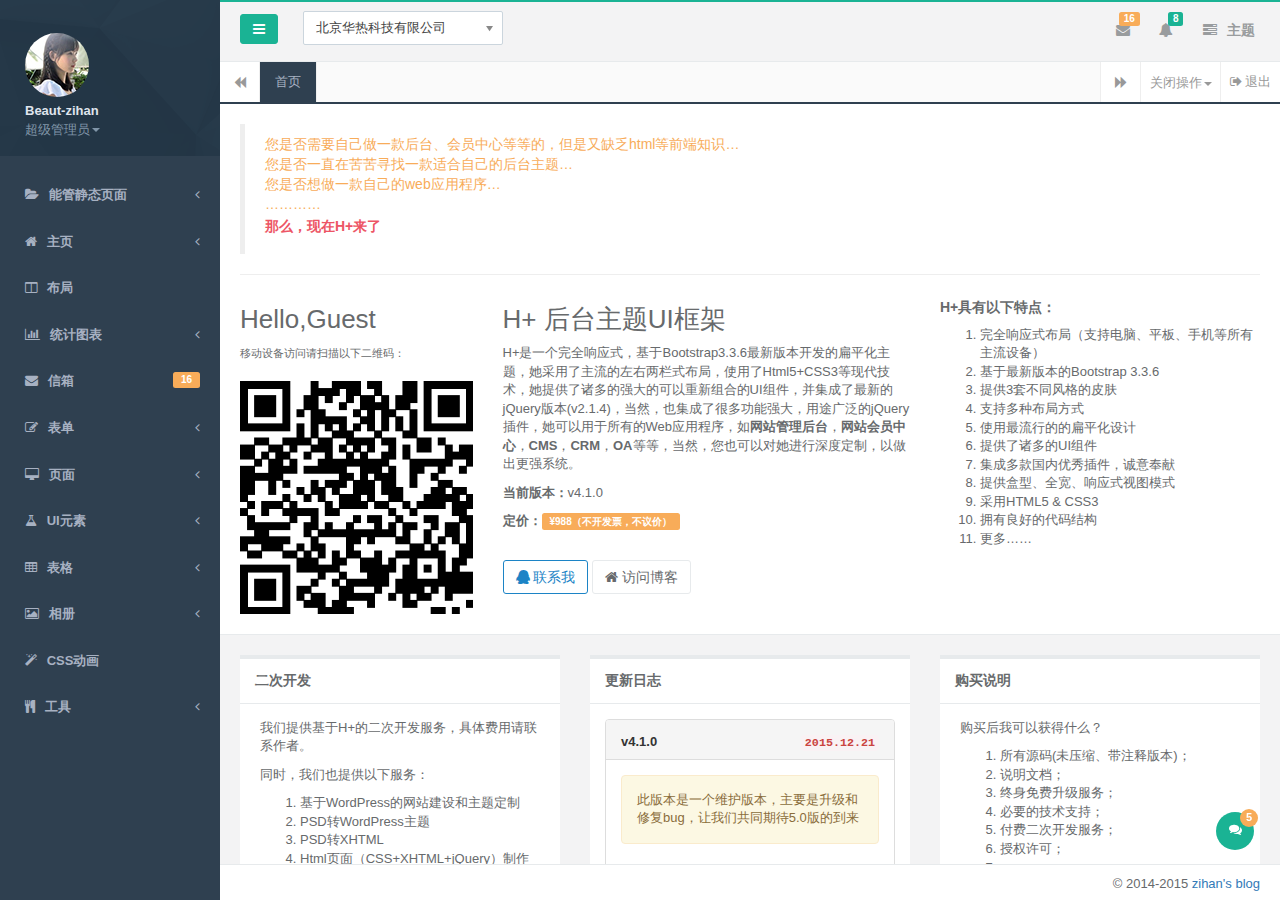
<file: src/main/webapp/static/Hplus/index.html>
<!DOCTYPE html>
<html>

<head>
    <meta charset="utf-8">
    <meta name="viewport" content="width=device-width, initial-scale=1.0">
    <meta name="renderer" content="webkit">

    <title>HUAK 能源管控中心</title>

    <meta name="keywords" content="HUAK,能源管控中心,能管,能管后台">
    <meta name="description" content="HUAK 能源管控中心">

    <!--[if lt IE 9]>
    <meta http-equiv="refresh" content="0;ie.html" />
    <![endif]-->

    <link rel="shortcut icon" href="favicon.ico">
    <link href="css/plugins/chosen/chosen.css" rel="stylesheet">
    <link href="css/bootstrap.min.css?v=3.3.6" rel="stylesheet">
    <link href="css/font-awesome.min.css?v=4.4.0" rel="stylesheet">
    <link href="css/animate.css" rel="stylesheet">
    <link href="css/style.css?v=4.1.0" rel="stylesheet">
    <link href="css/mystyle.css" rel="stylesheet">


    <!-- 全局js -->
    <script src="js/jquery.min.js?v=2.1.4"></script>
    <script src="js/bootstrap.min.js?v=3.3.6"></script>
    <script src="js/plugins/metisMenu/jquery.metisMenu.js"></script>
    <script src="js/plugins/slimscroll/jquery.slimscroll.min.js"></script>
    <script src="js/plugins/layer/layer.min.js"></script>

    <!-- 自定义js -->
    <script src="js/hplus.js?v=4.1.0"></script>
    <script type="text/javascript" src="js/contabs.js"></script>

    <!-- 第三方插件 -->
    <script src="js/plugins/pace/pace.min.js"></script>
    <!--下拉框chosen-->
    <script src="js/plugins/chosen/chosen.jquery.js"></script>

    <script type="application/javascript">
        $(function() {
            //下拉框js
            $(".chosen-select").chosen();

        });
    </script>
</head>

<body class="fixed-sidebar full-height-layout gray-bg" style="overflow:hidden">
    <div id="wrapper">
        <!--左侧导航开始-->
        <nav class="navbar-default navbar-static-side" role="navigation">
            <div class="nav-close"><i class="fa fa-times-circle"></i>
            </div>
            <div class="sidebar-collapse">
                <ul class="nav" id="side-menu">
                    <li class="nav-header">
                        <div class="dropdown profile-element">
                            <span><img alt="image" class="img-circle" src="img/profile_small.jpg" /></span>
                            <a data-toggle="dropdown" class="dropdown-toggle" href="#">
                                <span class="clear">
                               <span class="block m-t-xs"><strong class="font-bold">Beaut-zihan</strong></span>
                                <span class="text-muted text-xs block">超级管理员<b class="caret"></b></span>
                                </span>
                            </a>
                            <ul class="dropdown-menu animated fadeInRight m-t-xs">
                                <li><a class="J_menuItem" href="form_avatar.html">修改头像</a>
                                </li>
                                <li><a class="J_menuItem" href="profile.html">个人资料</a>
                                </li>
                                <li><a class="J_menuItem" href="contacts.html">联系我们</a>
                                </li>
                                <li><a class="J_menuItem" href="mailbox.html">信箱</a>
                                </li>
                                <li class="divider"></li>
                                <li><a href="login.html">安全退出</a>
                                </li>
                            </ul>
                        </div>
                        <div class="logo-element">HUAK
                        </div>
                    </li>
                    <li>
                        <a href="#">
                            <i class="fa fa-folder-open"></i>
                            <span class="nav-label">能管静态页面</span>
                            <span class="fa arrow"></span>
                        </a>
                        <ul class="nav nav-second-level">
                            <li>
                                <a class="J_menuItem" href="html/jstree.html" data-index="0">组织机构</a>
                            </li>
                            <li>
                                <a class="J_menuItem" href="html/menu.html" data-index="0">菜单管理</a>
                            </li>
                            <li>
                                <a class="J_menuItem" href="html/juese.html">角色管理</a>
                            </li>
                            <li>
                                <a class="J_menuItem" href="html/yonghu.html">用户管理</a>
                            </li>
                            <li>
                                <a class="J_menuItem" href="html/employes.html">员工管理</a>
                            </li>
                            <li>
                                <a class="J_menuItem" href="html/gongneng.html">功能管理</a>
                            </li>
                            <li>
                                <a class="J_menuItem" href="html/rizhi.html">业务日志</a>
                            </li>
                            <li>
                                <a class="J_menuItem" href="html/muban.html">模板文件</a>
                            </li>
                            <li>
                                <a class="J_menuItem" href="html/dictionary_list.html">字典管理</a>
                            </li>
                            <li>
                                <a class="J_menuItem" href="html/message_list.html">站内信管理</a>
                            </li>
                            <li>
                                <a class="J_menuItem" href="html/reyuan.html">热源管理</a>
                            </li>
                            <li>
                                <a class="J_menuItem" href="html/relizhan.html">热力站管理</a>
                            </li>
                            <li>
                                <a class="J_menuItem" href="html/relizhanxitong.html">热力站系统管理</a>
                            </li>
                            <li>
                                <a class="J_menuItem" href="html/yiciwang.html">一次网管理</a>
                            </li>
                            <li>
                                <a class="J_menuItem" href="html/ercixian.html">二次线管理</a>
                            </li>
                            <li>
                                <a class="J_menuItem" href="html/message_list.html">户室管理（暂不考虑）</a>
                            </li>
                            <li>
                                <a class="J_menuItem" href="html/message_list.html">能源类型</a>
                            </li>
                            <li>
                                <a class="J_menuItem" href="html/message_list.html">默认单价</a>
                            </li>
                            <li>
                                <a class="J_menuItem" href="html/message_list.html">单价管理</a>
                            </li>
                            <li>
                                <a class="J_menuItem" href="html/message_list.html">每天单价管理</a>
                            </li>
                            <li>
                                <a class="J_menuItem" href="html/message_list.html">每天面积管理</a>
                            </li>
                            <li>
                                <a class="J_menuItem" href="html/message_list.html">每天天气管理</a>
                            </li>
                            <li>
                                <a class="J_menuItem" href="html/message_list.html">运行设备</a>
                            </li>
                            <li>
                                <a class="J_menuItem" href="html/message_list.html">计量器具</a>
                            </li>
                            <li>
                                <a class="J_menuItem" href="html/message_list.html">组织机构变更记录</a>
                            </li>
                        </ul>

                    </li>
                    <li>
                        <a href="#">
                            <i class="fa fa-home"></i>
                            <span class="nav-label">主页</span>
                            <span class="fa arrow"></span>
                        </a>
                        <ul class="nav nav-second-level">
                            <li>
                                <a class="J_menuItem" href="index_v1.html">主页示例一</a>
                            </li>
                            <li>
                                <a class="J_menuItem" href="index_v2.html">主页示例二</a>
                            </li>
                            <li>
                                <a class="J_menuItem" href="index_v3.html">主页示例三</a>
                            </li>
                            <li>
                                <a class="J_menuItem" href="index_v4.html">主页示例四</a>
                            </li>
                            <li>
                                <a href="index_v5.html" target="_blank">主页示例五</a>
                            </li>
                        </ul>

                    </li>
                    <li>
                        <a class="J_menuItem" href="layouts.html"><i class="fa fa-columns"></i> <span class="nav-label">布局</span></a>
                    </li>
                    <li>
                        <a href="#">
                            <i class="fa fa fa-bar-chart-o"></i>
                            <span class="nav-label">统计图表</span>
                            <span class="fa arrow"></span>
                        </a>
                        <ul class="nav nav-second-level">
                            <li>
                                <a class="J_menuItem" href="graph_echarts.html">百度ECharts</a>
                            </li>
                            <li>
                                <a class="J_menuItem" href="graph_flot.html">Flot</a>
                            </li>
                            <li>
                                <a class="J_menuItem" href="graph_morris.html">Morris.js</a>
                            </li>
                            <li>
                                <a class="J_menuItem" href="graph_rickshaw.html">Rickshaw</a>
                            </li>
                            <li>
                                <a class="J_menuItem" href="graph_peity.html">Peity</a>
                            </li>
                            <li>
                                <a class="J_menuItem" href="graph_sparkline.html">Sparkline</a>
                            </li>
                            <li>
                                <a class="J_menuItem" href="graph_metrics.html">图表组合</a>
                            </li>
                        </ul>
                    </li>

                    <li>
                        <a href="mailbox.html"><i class="fa fa-envelope"></i> <span class="nav-label">信箱 </span><span class="label label-warning pull-right">16</span></a>
                        <ul class="nav nav-second-level">
                            <li><a class="J_menuItem" href="mailbox.html">收件箱</a>
                            </li>
                            <li><a class="J_menuItem" href="mail_detail.html">查看邮件</a>
                            </li>
                            <li><a class="J_menuItem" href="mail_compose.html">写信</a>
                            </li>
                        </ul>
                    </li>
                    <li>
                        <a href="#"><i class="fa fa-edit"></i> <span class="nav-label">表单</span><span class="fa arrow"></span></a>
                        <ul class="nav nav-second-level">
                            <li><a class="J_menuItem" href="form_basic.html">基本表单</a>
                            </li>
                            <li><a class="J_menuItem" href="form_validate.html">表单验证</a>
                            </li>
                            <li><a class="J_menuItem" href="form_advanced.html">高级插件</a>
                            </li>
                            <li><a class="J_menuItem" href="form_wizard.html">表单向导</a>
                            </li>
                            <li>
                                <a href="#">文件上传 <span class="fa arrow"></span></a>
                                <ul class="nav nav-third-level">
                                    <li><a class="J_menuItem" href="form_webuploader.html">百度WebUploader</a>
                                    </li>
                                    <li><a class="J_menuItem" href="form_file_upload.html">DropzoneJS</a>
                                    </li>
                                    <li><a class="J_menuItem" href="form_avatar.html">头像裁剪上传</a>
                                    </li>
                                </ul>
                            </li>
                            <li>
                                <a href="#">编辑器 <span class="fa arrow"></span></a>
                                <ul class="nav nav-third-level">
                                    <li><a class="J_menuItem" href="form_editors.html">富文本编辑器</a>
                                    </li>
                                    <li><a class="J_menuItem" href="form_simditor.html">simditor</a>
                                    </li>
                                    <li><a class="J_menuItem" href="form_markdown.html">MarkDown编辑器</a>
                                    </li>
                                    <li><a class="J_menuItem" href="code_editor.html">代码编辑器</a>
                                    </li>
                                </ul>
                            </li>
                            <li><a class="J_menuItem" href="suggest.html">搜索自动补全</a>
                            </li>
                            <li><a class="J_menuItem" href="layerdate.html">日期选择器layerDate</a>
                            </li>
                        </ul>
                    </li>
                    <li>
                        <a href="#"><i class="fa fa-desktop"></i> <span class="nav-label">页面</span><span class="fa arrow"></span></a>
                        <ul class="nav nav-second-level">
                            <li><a class="J_menuItem" href="contacts.html">联系人</a>
                            </li>
                            <li><a class="J_menuItem" href="profile.html">个人资料</a>
                            </li>
                            <li>
                                <a href="#">项目管理 <span class="fa arrow"></span></a>
                                <ul class="nav nav-third-level">
                                    <li><a class="J_menuItem" href="projects.html">项目</a>
                                    </li>
                                    <li><a class="J_menuItem" href="project_detail.html">项目详情</a>
                                    </li>
                                </ul>
                            </li>
                            <li><a class="J_menuItem" href="teams_board.html">团队管理</a>
                            </li>
                            <li><a class="J_menuItem" href="social_feed.html">信息流</a>
                            </li>
                            <li><a class="J_menuItem" href="clients.html">客户管理</a>
                            </li>
                            <li><a class="J_menuItem" href="file_manager.html">文件管理器</a>
                            </li>
                            <li><a class="J_menuItem" href="calendar.html">日历</a>
                            </li>
                            <li>
                                <a href="#">博客 <span class="fa arrow"></span></a>
                                <ul class="nav nav-third-level">
                                    <li><a class="J_menuItem" href="blog.html">文章列表</a>
                                    </li>
                                    <li><a class="J_menuItem" href="article.html">文章详情</a>
                                    </li>
                                </ul>
                            </li>
                            <li><a class="J_menuItem" href="faq.html">FAQ</a>
                            </li>
                            <li>
                                <a href="#">时间轴 <span class="fa arrow"></span></a>
                                <ul class="nav nav-third-level">
                                    <li><a class="J_menuItem" href="timeline.html">时间轴</a>
                                    </li>
                                    <li><a class="J_menuItem" href="timeline_v2.html">时间轴v2</a>
                                    </li>
                                </ul>
                            </li>
                            <li><a class="J_menuItem" href="pin_board.html">标签墙</a>
                            </li>
                            <li>
                                <a href="#">单据 <span class="fa arrow"></span></a>
                                <ul class="nav nav-third-level">
                                    <li><a class="J_menuItem" href="invoice.html">单据</a>
                                    </li>
                                    <li><a class="J_menuItem" href="invoice_print.html">单据打印</a>
                                    </li>
                                </ul>
                            </li>
                            <li><a class="J_menuItem" href="search_results.html">搜索结果</a>
                            </li>
                            <li><a class="J_menuItem" href="forum_main.html">论坛</a>
                            </li>
                            <li>
                                <a href="#">即时通讯 <span class="fa arrow"></span></a>
                                <ul class="nav nav-third-level">
                                    <li><a class="J_menuItem" href="chat_view.html">聊天窗口</a>
                                    </li>
                                    <li><a class="J_menuItem" href="webim.html">layIM</a>
                                    </li>
                                </ul>
                            </li>
                            <li>
                                <a href="#">登录注册相关 <span class="fa arrow"></span></a>
                                <ul class="nav nav-third-level">
                                    <li><a href="login.html" target="_blank">登录页面</a>
                                    </li>
                                    <li><a href="login_v2.html" target="_blank">登录页面v2</a>
                                    </li>
                                    <li><a href="register.html" target="_blank">注册页面</a>
                                    </li>
                                    <li><a href="lockscreen.html" target="_blank">登录超时</a>
                                    </li>
                                </ul>
                            </li>
                            <li><a class="J_menuItem" href="404.html">404页面</a>
                            </li>
                            <li><a class="J_menuItem" href="500.html">500页面</a>
                            </li>
                            <li><a class="J_menuItem" href="empty_page.html">空白页</a>
                            </li>
                        </ul>
                    </li>
                    <li>
                        <a href="#"><i class="fa fa-flask"></i> <span class="nav-label">UI元素</span><span class="fa arrow"></span></a>
                        <ul class="nav nav-second-level">
                            <li><a class="J_menuItem" href="typography.html">排版</a>
                            </li>
                            <li>
                                <a href="#">字体图标 <span class="fa arrow"></span></a>
                                <ul class="nav nav-third-level">
                                    <li>
                                        <a class="J_menuItem" href="fontawesome.html">Font Awesome</a>
                                    </li>
                                    <li>
                                        <a class="J_menuItem" href="glyphicons.html">Glyphicon</a>
                                    </li>
                                    <li>
                                        <a class="J_menuItem" href="iconfont.html">阿里巴巴矢量图标库</a>
                                    </li>
                                </ul>
                            </li>
                            <li>
                                <a href="#">拖动排序 <span class="fa arrow"></span></a>
                                <ul class="nav nav-third-level">
                                    <li><a class="J_menuItem" href="draggable_panels.html">拖动面板</a>
                                    </li>
                                    <li><a class="J_menuItem" href="agile_board.html">任务清单</a>
                                    </li>
                                </ul>
                            </li>
                            <li><a class="J_menuItem" href="buttons.html">按钮</a>
                            </li>
                            <li><a class="J_menuItem" href="tabs_panels.html">选项卡 &amp; 面板</a>
                            </li>
                            <li><a class="J_menuItem" href="notifications.html">通知 &amp; 提示</a>
                            </li>
                            <li><a class="J_menuItem" href="badges_labels.html">徽章，标签，进度条</a>
                            </li>
                            <li>
                                <a class="J_menuItem" href="grid_options.html">栅格</a>
                            </li>
                            <li><a class="J_menuItem" href="plyr.html">视频、音频</a>
                            </li>
                            <li>
                                <a href="#">弹框插件 <span class="fa arrow"></span></a>
                                <ul class="nav nav-third-level">
                                    <li><a class="J_menuItem" href="layer.html">Web弹层组件layer</a>
                                    </li>
                                    <li><a class="J_menuItem" href="modal_window.html">模态窗口</a>
                                    </li>
                                    <li><a class="J_menuItem" href="sweetalert.html">SweetAlert</a>
                                    </li>
                                </ul>
                            </li>
                            <li>
                                <a href="#">树形视图 <span class="fa arrow"></span></a>
                                <ul class="nav nav-third-level">
                                    <li><a class="J_menuItem" href="jstree.html">jsTree</a>
                                    </li>
                                    <li><a class="J_menuItem" href="tree_view.html">Bootstrap Tree View</a>
                                    </li>
                                    <li><a class="J_menuItem" href="nestable_list.html">nestable</a>
                                    </li>
                                </ul>
                            </li>
                            <li><a class="J_menuItem" href="toastr_notifications.html">Toastr通知</a>
                            </li>
                            <li><a class="J_menuItem" href="diff.html">文本对比</a>
                            </li>
                            <li><a class="J_menuItem" href="spinners.html">加载动画</a>
                            </li>
                            <li><a class="J_menuItem" href="widgets.html">小部件</a>
                            </li>
                        </ul>
                    </li>
                    <li>
                        <a href="#"><i class="fa fa-table"></i> <span class="nav-label">表格</span><span class="fa arrow"></span></a>
                        <ul class="nav nav-second-level">
                            <li><a class="J_menuItem" href="table_basic.html">基本表格</a>
                            </li>
                            <li><a class="J_menuItem" href="table_data_tables.html">DataTables</a>
                            </li>
                            <li><a class="J_menuItem" href="table_jqgrid.html">jqGrid</a>
                            </li>
                            <li><a class="J_menuItem" href="table_foo_table.html">Foo Tables</a>
                            </li>
                            <li><a class="J_menuItem" href="table_bootstrap.html">Bootstrap Table
                                <span class="label label-danger pull-right">推荐</span></a>
                            </li>
                        </ul>
                    </li>
                    <li>
                        <a href="#"><i class="fa fa-picture-o"></i> <span class="nav-label">相册</span><span class="fa arrow"></span></a>
                        <ul class="nav nav-second-level">
                            <li><a class="J_menuItem" href="basic_gallery.html">基本图库</a>
                            </li>
                            <li><a class="J_menuItem" href="carousel.html">图片切换</a>
                            </li>
                            <li><a class="J_menuItem" href="blueimp.html">Blueimp相册</a>
                            </li>
                        </ul>
                    </li>
                    <li>
                        <a class="J_menuItem" href="css_animation.html"><i class="fa fa-magic"></i> <span class="nav-label">CSS动画</span></a>
                    </li>
                    <li>
                        <a href="#"><i class="fa fa-cutlery"></i> <span class="nav-label">工具 </span><span class="fa arrow"></span></a>
                        <ul class="nav nav-second-level">
                            <li><a class="J_menuItem" href="form_builder.html">表单构建器</a>
                            </li>
                        </ul>
                    </li>

                </ul>
            </div>
        </nav>
        <!--左侧导航结束-->
        <!--右侧部分开始-->
        <div id="page-wrapper" class="gray-bg dashbard-1">
            <div class="row border-bottom">
                <nav class="navbar navbar-static-top" role="navigation" style="margin-bottom: 0">
                    <div class="navbar-header"><a class="navbar-minimalize minimalize-styl-2 btn btn-primary " href="#"><i class="fa fa-bars"></i> </a>
                        <form role="search" class="navbar-form-custom custom-styl-2" method="post" action="search_results.html">
                            <div class="form-group">
                                <select name="searchOrg" class="chosen-select form-control">
                                    <option value="">北京华热科技有限公司</option>
                                    <option value="0">北京热力集团</option>
                                    <option value="1">天津大港</option>
                                    <option value="1">天津大港</option>
                                    <option value="1">天津大港</option>
                                    <option value="1">天津大港</option>
                                </select>
                            </div>
                        </form>
                    </div>
                    <ul class="nav navbar-top-links navbar-right">
                        <li class="dropdown">
                            <a class="dropdown-toggle count-info" data-toggle="dropdown" href="#">
                                <i class="fa fa-envelope"></i> <span class="label label-warning">16</span>
                            </a>
                            <ul class="dropdown-menu dropdown-messages">
                                <li class="m-t-xs">
                                    <div class="dropdown-messages-box">
                                        <a href="profile.html" class="pull-left">
                                            <img alt="image" class="img-circle" src="img/a7.jpg">
                                        </a>
                                        <div class="media-body">
                                            <small class="pull-right">46小时前</small>
                                            <strong>小四</strong> 这个在日本投降书上签字的军官，建国后一定是个不小的干部吧？
                                            <br>
                                            <small class="text-muted">3天前 2014.11.8</small>
                                        </div>
                                    </div>
                                </li>
                                <li class="divider"></li>
                                <li>
                                    <div class="dropdown-messages-box">
                                        <a href="profile.html" class="pull-left">
                                            <img alt="image" class="img-circle" src="img/a4.jpg">
                                        </a>
                                        <div class="media-body ">
                                            <small class="pull-right text-navy">25小时前</small>
                                            <strong>国民岳父</strong> 如何看待“男子不满自己爱犬被称为狗，刺伤路人”？——这人比犬还凶
                                            <br>
                                            <small class="text-muted">昨天</small>
                                        </div>
                                    </div>
                                </li>
                                <li class="divider"></li>
                                <li>
                                    <div class="text-center link-block">
                                        <a class="J_menuItem" href="mailbox.html">
                                            <i class="fa fa-envelope"></i> <strong> 查看所有消息</strong>
                                        </a>
                                    </div>
                                </li>
                            </ul>
                        </li>
                        <li class="dropdown">
                            <a class="dropdown-toggle count-info" data-toggle="dropdown" href="#">
                                <i class="fa fa-bell"></i> <span class="label label-primary">8</span>
                            </a>
                            <ul class="dropdown-menu dropdown-alerts">
                                <li>
                                    <a href="mailbox.html">
                                        <div>
                                            <i class="fa fa-envelope fa-fw"></i> 您有16条未读消息
                                            <span class="pull-right text-muted small">4分钟前</span>
                                        </div>
                                    </a>
                                </li>
                                <li class="divider"></li>
                                <li>
                                    <a href="profile.html">
                                        <div>
                                            <i class="fa fa-qq fa-fw"></i> 3条新回复
                                            <span class="pull-right text-muted small">12分钟钱</span>
                                        </div>
                                    </a>
                                </li>
                                <li class="divider"></li>
                                <li>
                                    <div class="text-center link-block">
                                        <a class="J_menuItem" href="notifications.html">
                                            <strong>查看所有 </strong>
                                            <i class="fa fa-angle-right"></i>
                                        </a>
                                    </div>
                                </li>
                            </ul>
                        </li>
                        <!--<li class="hidden-xs">
                            <a href="index_v1.html" class="J_menuItem" data-index="0"><i class="fa fa-cart-arrow-down"></i> 购买</a>
                        </li>-->
                        <li class="dropdown hidden-xs">
                            <a class="right-sidebar-toggle" aria-expanded="false">
                                <i class="fa fa-tasks"></i> 主题
                            </a>
                        </li>
                    </ul>
                </nav>
            </div>
            <div class="row content-tabs">
                <button class="roll-nav roll-left J_tabLeft"><i class="fa fa-backward"></i>
                </button>
                <nav class="page-tabs J_menuTabs">
                    <div class="page-tabs-content">
                        <a href="javascript:;" class="active J_menuTab" data-id="index_v1.html">首页</a>
                    </div>
                </nav>
                <button class="roll-nav roll-right J_tabRight"><i class="fa fa-forward"></i>
                </button>
                <div class="btn-group roll-nav roll-right">
                    <button class="dropdown J_tabClose" data-toggle="dropdown">关闭操作<span class="caret"></span>

                    </button>
                    <ul role="menu" class="dropdown-menu dropdown-menu-right">
                        <li class="J_tabShowActive"><a>定位当前选项卡</a>
                        </li>
                        <li class="divider"></li>
                        <li class="J_tabCloseAll"><a>关闭全部选项卡</a>
                        </li>
                        <li class="J_tabCloseOther"><a>关闭其他选项卡</a>
                        </li>
                    </ul>
                </div>
                <a href="login.html" class="roll-nav roll-right J_tabExit"><i class="fa fa fa-sign-out"></i> 退出</a>
            </div>
            <div class="row J_mainContent" id="content-main">
                <iframe class="J_iframe" name="iframe0" width="100%" height="100%" src="index_v1.html?v=4.0" frameborder="0" data-id="index_v1.html" seamless></iframe>
            </div>
            <div class="footer">
                <div class="pull-right">&copy; 2014-2015 <a href="http://www.zi-han.net/" target="_blank">zihan's blog</a>
                </div>
            </div>
        </div>
        <!--右侧部分结束-->
        <!--右侧边栏开始-->
        <div id="right-sidebar">
            <div class="sidebar-container">

                <ul class="nav nav-tabs navs-3">

                    <li class="active">
                        <a data-toggle="tab" href="#tab-1">
                            <i class="fa fa-gear"></i> 主题
                        </a>
                    </li>
                    <li class=""><a data-toggle="tab" href="#tab-2">
                        通知
                    </a>
                    </li>
                    <li><a data-toggle="tab" href="#tab-3">
                        项目进度
                    </a>
                    </li>
                </ul>

                <div class="tab-content">
                    <div id="tab-1" class="tab-pane active">
                        <div class="sidebar-title">
                            <h3> <i class="fa fa-comments-o"></i> 主题设置</h3>
                            <small><i class="fa fa-tim"></i> 你可以从这里选择和预览主题的布局和样式，这些设置会被保存在本地，下次打开的时候会直接应用这些设置。</small>
                        </div>
                        <div class="skin-setttings">
                            <div class="title">主题设置</div>
                            <div class="setings-item">
                                <span>收起左侧菜单</span>
                                <div class="switch">
                                    <div class="onoffswitch">
                                        <input type="checkbox" name="collapsemenu" class="onoffswitch-checkbox" id="collapsemenu">
                                        <label class="onoffswitch-label" for="collapsemenu">
                                            <span class="onoffswitch-inner"></span>
                                            <span class="onoffswitch-switch"></span>
                                        </label>
                                    </div>
                                </div>
                            </div>
                            <div class="setings-item">
                                <span>固定顶部</span>

                                <div class="switch">
                                    <div class="onoffswitch">
                                        <input type="checkbox" name="fixednavbar" class="onoffswitch-checkbox" id="fixednavbar">
                                        <label class="onoffswitch-label" for="fixednavbar">
                                            <span class="onoffswitch-inner"></span>
                                            <span class="onoffswitch-switch"></span>
                                        </label>
                                    </div>
                                </div>
                            </div>
                            <div class="setings-item">
                                <span>
                        固定宽度
                    </span>

                                <div class="switch">
                                    <div class="onoffswitch">
                                        <input type="checkbox" name="boxedlayout" class="onoffswitch-checkbox" id="boxedlayout">
                                        <label class="onoffswitch-label" for="boxedlayout">
                                            <span class="onoffswitch-inner"></span>
                                            <span class="onoffswitch-switch"></span>
                                        </label>
                                    </div>
                                </div>
                            </div>
                            <div class="title">皮肤选择</div>
                            <div class="setings-item default-skin nb">
                                <span class="skin-name ">
                         <a href="#" class="s-skin-0">
                             默认皮肤
                         </a>
                    </span>
                            </div>
                            <div class="setings-item blue-skin nb">
                                <span class="skin-name ">
                        <a href="#" class="s-skin-1">
                            蓝色主题
                        </a>
                    </span>
                            </div>
                            <div class="setings-item yellow-skin nb">
                                <span class="skin-name ">
                        <a href="#" class="s-skin-3">
                            黄色/紫色主题
                        </a>
                    </span>
                            </div>
                        </div>
                    </div>
                    <div id="tab-2" class="tab-pane">

                        <div class="sidebar-title">
                            <h3> <i class="fa fa-comments-o"></i> 最新通知</h3>
                            <small><i class="fa fa-tim"></i> 您当前有10条未读信息</small>
                        </div>

                        <div>

                            <div class="sidebar-message">
                                <a href="#">
                                    <div class="pull-left text-center">
                                        <img alt="image" class="img-circle message-avatar" src="img/a1.jpg">

                                        <div class="m-t-xs">
                                            <i class="fa fa-star text-warning"></i>
                                            <i class="fa fa-star text-warning"></i>
                                        </div>
                                    </div>
                                    <div class="media-body">

                                        据天津日报报道：瑞海公司董事长于学伟，副董事长董社轩等10人在13日上午已被控制。
                                        <br>
                                        <small class="text-muted">今天 4:21</small>
                                    </div>
                                </a>
                            </div>
                            <div class="sidebar-message">
                                <a href="#">
                                    <div class="pull-left text-center">
                                        <img alt="image" class="img-circle message-avatar" src="img/a2.jpg">
                                    </div>
                                    <div class="media-body">
                                        HCY48之音乐大魔王会员专属皮肤已上线，快来一键换装拥有他，宣告你对华晨宇的爱吧！
                                        <br>
                                        <small class="text-muted">昨天 2:45</small>
                                    </div>
                                </a>
                            </div>
                            <div class="sidebar-message">
                                <a href="#">
                                    <div class="pull-left text-center">
                                        <img alt="image" class="img-circle message-avatar" src="img/a3.jpg">

                                        <div class="m-t-xs">
                                            <i class="fa fa-star text-warning"></i>
                                            <i class="fa fa-star text-warning"></i>
                                            <i class="fa fa-star text-warning"></i>
                                        </div>
                                    </div>
                                    <div class="media-body">
                                        写的好！与您分享
                                        <br>
                                        <small class="text-muted">昨天 1:10</small>
                                    </div>
                                </a>
                            </div>
                            <div class="sidebar-message">
                                <a href="#">
                                    <div class="pull-left text-center">
                                        <img alt="image" class="img-circle message-avatar" src="img/a4.jpg">
                                    </div>

                                    <div class="media-body">
                                        国外极限小子的炼成！这还是亲生的吗！！
                                        <br>
                                        <small class="text-muted">昨天 8:37</small>
                                    </div>
                                </a>
                            </div>
                            <div class="sidebar-message">
                                <a href="#">
                                    <div class="pull-left text-center">
                                        <img alt="image" class="img-circle message-avatar" src="img/a8.jpg">
                                    </div>
                                    <div class="media-body">

                                        一只流浪狗被收留后，为了减轻主人的负担，坚持自己觅食，甚至......有些东西，可能她比我们更懂。
                                        <br>
                                        <small class="text-muted">今天 4:21</small>
                                    </div>
                                </a>
                            </div>
                            <div class="sidebar-message">
                                <a href="#">
                                    <div class="pull-left text-center">
                                        <img alt="image" class="img-circle message-avatar" src="img/a7.jpg">
                                    </div>
                                    <div class="media-body">
                                        这哥们的新视频又来了，创意杠杠滴，帅炸了！
                                        <br>
                                        <small class="text-muted">昨天 2:45</small>
                                    </div>
                                </a>
                            </div>
                            <div class="sidebar-message">
                                <a href="#">
                                    <div class="pull-left text-center">
                                        <img alt="image" class="img-circle message-avatar" src="img/a3.jpg">

                                        <div class="m-t-xs">
                                            <i class="fa fa-star text-warning"></i>
                                            <i class="fa fa-star text-warning"></i>
                                            <i class="fa fa-star text-warning"></i>
                                        </div>
                                    </div>
                                    <div class="media-body">
                                        最近在补追此剧，特别喜欢这段表白。
                                        <br>
                                        <small class="text-muted">昨天 1:10</small>
                                    </div>
                                </a>
                            </div>
                            <div class="sidebar-message">
                                <a href="#">
                                    <div class="pull-left text-center">
                                        <img alt="image" class="img-circle message-avatar" src="img/a4.jpg">
                                    </div>
                                    <div class="media-body">
                                        我发起了一个投票 【你认为下午大盘会翻红吗？】
                                        <br>
                                        <small class="text-muted">星期一 8:37</small>
                                    </div>
                                </a>
                            </div>
                        </div>

                    </div>
                    <div id="tab-3" class="tab-pane">

                        <div class="sidebar-title">
                            <h3> <i class="fa fa-cube"></i> 最新任务</h3>
                            <small><i class="fa fa-tim"></i> 您当前有14个任务，10个已完成</small>
                        </div>

                        <ul class="sidebar-list">
                            <li>
                                <a href="#">
                                    <div class="small pull-right m-t-xs">9小时以后</div>
                                    <h4>市场调研</h4> 按要求接收教材；

                                    <div class="small">已完成： 22%</div>
                                    <div class="progress progress-mini">
                                        <div style="width: 22%;" class="progress-bar progress-bar-warning"></div>
                                    </div>
                                    <div class="small text-muted m-t-xs">项目截止： 4:00 - 2015.10.01</div>
                                </a>
                            </li>
                            <li>
                                <a href="#">
                                    <div class="small pull-right m-t-xs">9小时以后</div>
                                    <h4>可行性报告研究报上级批准 </h4> 编写目的编写本项目进度报告的目的在于更好的控制软件开发的时间,对团队成员的 开发进度作出一个合理的比对

                                    <div class="small">已完成： 48%</div>
                                    <div class="progress progress-mini">
                                        <div style="width: 48%;" class="progress-bar"></div>
                                    </div>
                                </a>
                            </li>
                            <li>
                                <a href="#">
                                    <div class="small pull-right m-t-xs">9小时以后</div>
                                    <h4>立项阶段</h4> 东风商用车公司 采购综合综合查询分析系统项目进度阶段性报告武汉斯迪克科技有限公司

                                    <div class="small">已完成： 14%</div>
                                    <div class="progress progress-mini">
                                        <div style="width: 14%;" class="progress-bar progress-bar-info"></div>
                                    </div>
                                </a>
                            </li>
                            <li>
                                <a href="#">
                                    <span class="label label-primary pull-right">NEW</span>
                                    <h4>设计阶段</h4>
                                    <!--<div class="small pull-right m-t-xs">9小时以后</div>-->
                                    项目进度报告(Project Progress Report)
                                    <div class="small">已完成： 22%</div>
                                    <div class="small text-muted m-t-xs">项目截止： 4:00 - 2015.10.01</div>
                                </a>
                            </li>
                            <li>
                                <a href="#">
                                    <div class="small pull-right m-t-xs">9小时以后</div>
                                    <h4>拆迁阶段</h4> 科研项目研究进展报告 项目编号: 项目名称: 项目负责人:

                                    <div class="small">已完成： 22%</div>
                                    <div class="progress progress-mini">
                                        <div style="width: 22%;" class="progress-bar progress-bar-warning"></div>
                                    </div>
                                    <div class="small text-muted m-t-xs">项目截止： 4:00 - 2015.10.01</div>
                                </a>
                            </li>
                            <li>
                                <a href="#">
                                    <div class="small pull-right m-t-xs">9小时以后</div>
                                    <h4>建设阶段 </h4> 编写目的编写本项目进度报告的目的在于更好的控制软件开发的时间,对团队成员的 开发进度作出一个合理的比对

                                    <div class="small">已完成： 48%</div>
                                    <div class="progress progress-mini">
                                        <div style="width: 48%;" class="progress-bar"></div>
                                    </div>
                                </a>
                            </li>
                            <li>
                                <a href="#">
                                    <div class="small pull-right m-t-xs">9小时以后</div>
                                    <h4>获证开盘</h4> 编写目的编写本项目进度报告的目的在于更好的控制软件开发的时间,对团队成员的 开发进度作出一个合理的比对

                                    <div class="small">已完成： 14%</div>
                                    <div class="progress progress-mini">
                                        <div style="width: 14%;" class="progress-bar progress-bar-info"></div>
                                    </div>
                                </a>
                            </li>

                        </ul>

                    </div>
                </div>

            </div>
        </div>
        <!--右侧边栏结束-->
        <!--mini聊天窗口开始-->
        <div class="small-chat-box fadeInRight animated">

            <div class="heading" draggable="true">
                <small class="chat-date pull-right">
                    2015.9.1
                </small> 与 Beau-zihan 聊天中
            </div>

            <div class="content">

                <div class="left">
                    <div class="author-name">
                        Beau-zihan <small class="chat-date">
                        10:02
                    </small>
                    </div>
                    <div class="chat-message active">
                        你好
                    </div>

                </div>
                <div class="right">
                    <div class="author-name">
                        游客
                        <small class="chat-date">
                            11:24
                        </small>
                    </div>
                    <div class="chat-message">
                        你好，请问H+有帮助文档吗？
                    </div>
                </div>
                <div class="left">
                    <div class="author-name">
                        Beau-zihan
                        <small class="chat-date">
                            08:45
                        </small>
                    </div>
                    <div class="chat-message active">
                        有，购买的H+源码包中有帮助文档，位于docs文件夹下
                    </div>
                </div>
                <div class="right">
                    <div class="author-name">
                        游客
                        <small class="chat-date">
                            11:24
                        </small>
                    </div>
                    <div class="chat-message">
                        那除了帮助文档还提供什么样的服务？
                    </div>
                </div>
                <div class="left">
                    <div class="author-name">
                        Beau-zihan
                        <small class="chat-date">
                            08:45
                        </small>
                    </div>
                    <div class="chat-message active">
                        1.所有源码(未压缩、带注释版本)；
                        <br> 2.说明文档；
                        <br> 3.终身免费升级服务；
                        <br> 4.必要的技术支持；
                        <br> 5.付费二次开发服务；
                        <br> 6.授权许可；
                        <br> ……
                        <br>
                    </div>
                </div>


            </div>
            <div class="form-chat">
                <div class="input-group input-group-sm">
                    <input type="text" class="form-control"> <span class="input-group-btn"> <button
                        class="btn btn-primary" type="button">发送
                </button> </span>
                </div>
            </div>

        </div>
        <div id="small-chat">
            <span class="badge badge-warning pull-right">5</span>
            <a class="open-small-chat">
                <i class="fa fa-comments"></i>

            </a>
        </div>
        <!--mini聊天窗口结束-->
    </div>



</body>

</html>
</file>
<file: src/main/webapp/static/Hplus/css/style.css>
/*
 *
 *   H+ - 后台主题UI框架
 *   version 4.0
 *
*/

h1,
h2,
h3,
h4,
h5,
h6 {
    font-weight: 100;
}

h1 {
    font-size: 30px;
}

h2 {
    font-size: 24px;
}

h3 {
    font-size: 16px;
}

h4 {
    font-size: 14px;
}

h5 {
    font-size: 12px;
}

h6 {
    font-size: 10px;
}

h3,
h4,
h5 {
    margin-top: 5px;
    font-weight: 600;
}

a:focus {
    outline: none;
}

.nav > li > a {
    color: #a7b1c2;
    font-weight: 600;
    padding: 14px 20px 14px 25px;
}

.nav li>a {
    display: block;
    /*white-space: nowrap;*/
}

.nav.navbar-right > li > a {
    color: #999c9e;
}

.nav > li.active > a {
    color: #ffffff;
}

.navbar-default .nav > li > a:hover,
.navbar-default .nav > li > a:focus {
    background-color: #293846;
    color: white;
}

.nav .open > a,
.nav .open > a:hover,
.nav .open > a:focus {
    background: #fff;
}

.nav > li > a i {
    margin-right: 6px;
}

.navbar {
    border: 0;
}

.navbar-default {
    background-color: transparent;
    border-color: #2f4050;
    position: relative;
}

.navbar-top-links li {
    display: inline-block;
}

.navbar-top-links li:last-child {
    margin-right: 30px;
}

body.body-small .navbar-top-links li:last-child {
    margin-right: 10px;
}

.navbar-top-links li a {
    padding: 20px 10px;
    min-height: 50px;
}

.dropdown-menu {
    border: medium none;
    display: none;
    float: left;
    font-size: 12px;
    left: 0;
    list-style: none outside none;
    padding: 0;
    position: absolute;
    text-shadow: none;
    top: 100%;
    z-index: 1000;
    border-radius: 0;
    box-shadow: 0 0 3px rgba(86, 96, 117, 0.3);
}

.dropdown-menu > li > a {
    border-radius: 3px;
    color: inherit;
    line-height: 25px;
    margin: 4px;
    text-align: left;
    font-weight: normal;
}

.dropdown-menu > li > a.font-bold {
    font-weight: 600;
}

.navbar-top-links .dropdown-menu li {
    display: block;
}

.navbar-top-links .dropdown-menu li:last-child {
    margin-right: 0;
}

.navbar-top-links .dropdown-menu li a {
    padding: 3px 20px;
    min-height: 0;
}

.navbar-top-links .dropdown-menu li a div {
    white-space: normal;
}

.navbar-top-links .dropdown-messages,
.navbar-top-links .dropdown-tasks,
.navbar-top-links .dropdown-alerts {
    width: 310px;
    min-width: 0;
}

.navbar-top-links .dropdown-messages {
    margin-left: 5px;
}

.navbar-top-links .dropdown-tasks {
    margin-left: -59px;
}

.navbar-top-links .dropdown-alerts {
    margin-left: -123px;
}

.navbar-top-links .dropdown-user {
    right: 0;
    left: auto;
}

.dropdown-messages,
.dropdown-alerts {
    padding: 10px 10px 10px 10px;
}

.dropdown-messages li a,
.dropdown-alerts li a {
    font-size: 12px;
}

.dropdown-messages li em,
.dropdown-alerts li em {
    font-size: 10px;
}

.nav.navbar-top-links .dropdown-alerts a {
    font-size: 12px;
}

.nav-header {
    padding: 33px 25px;
    background: url("patterns/header-profile.png") no-repeat;
}

.pace-done .nav-header {
    -webkit-transition: all 0.5s;
    transition: all 0.5s;
}

.nav > li.active {
    border-left: 4px solid #19aa8d;
    background: #293846;
}

.nav.nav-second-level > li.active {
    border: none;
}

.nav.nav-second-level.collapse[style] {
    height: auto !important;
}

.nav-header a {
    color: #DFE4ED;
}

.nav-header .text-muted {
    color: #8095a8;
}

.minimalize-styl-2 {
    padding: 4px 12px;
    margin: 14px 5px 5px 20px;
    font-size: 14px;
    float: left;
}

.navbar-form-custom {
    float: left;
    height: 50px;
    padding: 0;
    width: 200px;
    display: inline-table;
}

.navbar-form-custom .form-group {
    margin-bottom: 0;
}

.nav.navbar-top-links a {
    font-size: 14px;
}

.navbar-form-custom .form-control {
    background: none repeat scroll 0 0 rgba(0, 0, 0, 0);
    border: medium none;
    font-size: 14px;
    height: 60px;
    margin: 0;
    z-index: 2000;
}

.count-info .label {
    line-height: 12px;
    padding: 1px 5px;
    position: absolute;
    right: 6px;
    top: 12px;
}

.arrow {
    float: right;
    margin-top: 2px;
}

.fa.arrow:before {
    content: "\f104";
}

.active > a > .fa.arrow:before {
    content: "\f107";
}

.nav-second-level li,
.nav-third-level li {
    border-bottom: none !important;
}

.nav-second-level li a {
    padding: 7px 15px 7px 10px;
    padding-left: 52px;
}

.nav-third-level li a {
    padding-left: 62px;
}

.nav-second-level li:last-child {
    margin-bottom: 10px;
}

body:not(.fixed-sidebar):not(.canvas-menu).mini-navbar .nav li:hover > .nav-second-level,
.mini-navbar .nav li:focus > .nav-second-level {
    display: block;
    border-radius: 0 2px 2px 0;
    min-width: 140px;
    height: auto;
}

body.mini-navbar .navbar-default .nav > li > .nav-second-level li a {
    font-size: 12px;
    border-radius: 0 2px 2px 0;
}

.fixed-nav .slimScrollDiv #side-menu {
    padding-bottom: 60px;
    position: relative;
}

.slimScrollDiv >* {
    overflow: hidden;
}

.mini-navbar .nav-second-level li a {
    padding: 10px 10px 10px 15px;
}

.canvas-menu.mini-navbar .nav-second-level {
    background: #293846;
}

.mini-navbar li.active .nav-second-level {
    left: 65px;
}

.navbar-default .special_link a {
    background: #1ab394;
    color: white;
}

.navbar-default .special_link a:hover {
    background: #17987e !important;
    color: white;
}

.navbar-default .special_link a span.label {
    background: #fff;
    color: #1ab394;
}

.navbar-default .landing_link a {
    background: #1cc09f;
    color: white;
}

.navbar-default .landing_link a:hover {
    background: #1ab394 !important;
    color: white;
}

.navbar-default .landing_link a span.label {
    background: #fff;
    color: #1cc09f;
}

.logo-element {
    text-align: center;
    font-size: 18px;
    font-weight: 600;
    color: white;
    display: none;
    padding: 18px 0;
}

.pace-done .navbar-static-side,
.pace-done .nav-header,
.pace-done li.active,
.pace-done #page-wrapper,
.pace-done .footer {
    -webkit-transition: all 0.5s;
    transition: all 0.5s;
}

.navbar-fixed-top {
    background: #fff;
    -webkit-transition-duration: 0.5s;
    transition-duration: 0.5s;
    z-index: 2030;
}

.navbar-fixed-top,
.navbar-static-top {
    background: #f3f3f4;
}

.fixed-nav #wrapper {
    padding-top: 60px;
    box-sizing: border-box;
}

.fixed-nav .minimalize-styl-2 {
    margin: 14px 5px 5px 15px;
}

.body-small .navbar-fixed-top {
    margin-left: 0px;
}

body.mini-navbar .navbar-static-side {
    width: 70px;
}

body.mini-navbar .profile-element,
body.mini-navbar .nav-label,
body.mini-navbar .navbar-default .nav li a span {
    display: none;
}

body.canvas-menu .profile-element {
    display: block;
}

body:not(.fixed-sidebar):not(.canvas-menu).mini-navbar .nav-second-level {
    display: none;
}

body.mini-navbar .navbar-default .nav > li > a {
    font-size: 16px;
}

body.mini-navbar .logo-element {
    display: block;
}

body.canvas-menu .logo-element {
    display: none;
}

body.mini-navbar .nav-header {
    padding: 0;
    background-color: #1ab394;
}

body.canvas-menu .nav-header {
    padding: 33px 25px;
}

body.mini-navbar #page-wrapper {
    margin: 0 0 0 70px;
}

body.canvas-menu.mini-navbar #page-wrapper,
body.canvas-menu.mini-navbar .footer {
    margin: 0 0 0 0;
}

body.fixed-sidebar .navbar-static-side,
body.canvas-menu .navbar-static-side {
    position: fixed;
    width: 220px;
    z-index: 2001;
    height: 100%;
}

body.fixed-sidebar.mini-navbar .navbar-static-side {
    width: 70px;
}

body.fixed-sidebar.mini-navbar #page-wrapper {
    margin: 0 0 0 70px;
}

body.body-small.fixed-sidebar.mini-navbar #page-wrapper {
    margin: 0 0 0 70px;
}

body.body-small.fixed-sidebar.mini-navbar .navbar-static-side {
    width: 70px;
}

.fixed-sidebar.mini-navbar .nav li> .nav-second-level {
    display: none;
}

.fixed-sidebar.mini-navbar .nav li.active {
    border-left-width: 0;
}

.fixed-sidebar.mini-navbar .nav li:hover > .nav-second-level,
.canvas-menu.mini-navbar .nav li:hover > .nav-second-level {
    position: absolute;
    left: 70px;
    top: 0px;
    background-color: #2f4050;
    padding: 10px 10px 0 10px;
    font-size: 12px;
    display: block;
    min-width: 140px;
    border-radius: 2px;
}

body.fixed-sidebar.mini-navbar .navbar-default .nav > li > .nav-second-level li a {
    font-size: 12px;
    border-radius: 3px;
}

body.canvas-menu.mini-navbar .navbar-default .nav > li > .nav-second-level li a {
    font-size: 13px;
    border-radius: 3px;
}

.fixed-sidebar.mini-navbar .nav-second-level li a,
.canvas-menu.mini-navbar .nav-second-level li a {
    padding: 10px 10px 10px 15px;
}

.fixed-sidebar.mini-navbar .nav-second-level,
.canvas-menu.mini-navbar .nav-second-level {
    position: relative;
    padding: 0;
    font-size: 13px;
}

.fixed-sidebar.mini-navbar li.active .nav-second-level,
.canvas-menu.mini-navbar li.active .nav-second-level {
    left: 0px;
}

body.canvas-menu nav.navbar-static-side {
    z-index: 2001;
    background: #2f4050;
    height: 100%;
    position: fixed;
    display: none;
}

body.canvas-menu.mini-navbar nav.navbar-static-side {
    display: block;
    width: 70px;
}

.top-navigation #page-wrapper {
    margin-left: 0;
}

.top-navigation .navbar-nav .dropdown-menu > .active > a {
    background: white;
    color: #1ab394;
    font-weight: bold;
}

.white-bg .navbar-fixed-top,
.white-bg .navbar-static-top {
    background: #fff;
}

.top-navigation .navbar {
    margin-bottom: 0;
}

.top-navigation .nav > li > a {
    padding: 15px 20px;
    color: #676a6c;
}

.top-navigation .nav > li a:hover,
.top-navigation .nav > li a:focus {
    background: #fff;
    color: #1ab394;
}

.top-navigation .nav > li.active {
    background: #fff;
    border: none;
}

.top-navigation .nav > li.active > a {
    color: #1ab394;
}

.top-navigation .navbar-right {
    padding-right: 10px;
}

.top-navigation .navbar-nav .dropdown-menu {
    box-shadow: none;
    border: 1px solid #e7eaec;
}

.top-navigation .dropdown-menu > li > a {
    margin: 0;
    padding: 7px 20px;
}

.navbar .dropdown-menu {
    margin-top: 0px;
}

.top-navigation .navbar-brand {
    background: #1ab394;
    color: #fff;
    padding: 15px 25px;
}

.top-navigation .navbar-top-links li:last-child {
    margin-right: 0;
}

.top-navigation.mini-navbar #page-wrapper,
.top-navigation.body-small.fixed-sidebar.mini-navbar #page-wrapper,
.mini-navbar .top-navigation #page-wrapper,
.body-small.fixed-sidebar.mini-navbar .top-navigation #page-wrapper,
.canvas-menu #page-wrapper {
    margin: 0;
}

.top-navigation.fixed-nav #wrapper,
.fixed-nav #wrapper.top-navigation {
    margin-top: 50px;
}

.top-navigation .footer.fixed {
    margin-left: 0 !important;
}

.top-navigation .wrapper.wrapper-content {
    padding: 40px;
}

.top-navigation.body-small .wrapper.wrapper-content,
.body-small .top-navigation .wrapper.wrapper-content {
    padding: 40px 0px 40px 0px;
}

.navbar-toggle {
    background-color: #1ab394;
    color: #fff;
    padding: 6px 12px;
    font-size: 14px;
}

.top-navigation .navbar-nav .open .dropdown-menu > li > a,
.top-navigation .navbar-nav .open .dropdown-menu .dropdown-header {
    padding: 10px 15px 10px 20px;
}

@media (max-width: 768px) {
    .top-navigation .navbar-header {
        display: block;
        float: none;
    }
}

.menu-visible-lg,
.menu-visible-md {
    display: none !important;
}

@media (min-width: 1200px) {
    .menu-visible-lg {
        display: block !important;
    }
}

@media (min-width: 992px) {
    .menu-visible-md {
        display: block !important;
    }
}

@media (max-width: 767px) {
    .menu-visible-md {
        display: block !important;
    }
    .menu-visible-lg {
        display: block !important;
    }
}

.btn {
    border-radius: 3px;
}

.float-e-margins .btn {
    margin-bottom: 5px;
}

.btn-w-m {
    min-width: 120px;
}

.btn-primary.btn-outline {
    color: #1ab394;
}

.btn-success.btn-outline {
    color: #1c84c6;
}

.btn-info.btn-outline {
    color: #23c6c8;
}

.btn-warning.btn-outline {
    color: #f8ac59;
}

.btn-danger.btn-outline {
    color: #ed5565;
}

.btn-primary.btn-outline:hover,
.btn-success.btn-outline:hover,
.btn-info.btn-outline:hover,
.btn-warning.btn-outline:hover,
.btn-danger.btn-outline:hover {
    color: #fff;
}

.btn-primary {
    background-color: #1ab394;
    border-color: #1ab394;
    color: #FFFFFF;
}

.btn-primary:hover,
.btn-primary:focus,
.btn-primary:active,
.btn-primary.active,
.open .dropdown-toggle.btn-primary {
    background-color: #18a689;
    border-color: #18a689;
    color: #FFFFFF;
}

.btn-primary:active,
.btn-primary.active,
.open .dropdown-toggle.btn-primary {
    background-image: none;
}

.btn-primary.disabled,
.btn-primary.disabled:hover,
.btn-primary.disabled:focus,
.btn-primary.disabled:active,
.btn-primary.disabled.active,
.btn-primary[disabled],
.btn-primary[disabled]:hover,
.btn-primary[disabled]:focus,
.btn-primary[disabled]:active,
.btn-primary.active[disabled],
fieldset[disabled] .btn-primary,
fieldset[disabled] .btn-primary:hover,
fieldset[disabled] .btn-primary:focus,
fieldset[disabled] .btn-primary:active,
fieldset[disabled] .btn-primary.active {
    background-color: #1dc5a3;
    border-color: #1dc5a3;
}

.btn-success {
    background-color: #1c84c6;
    border-color: #1c84c6;
    color: #FFFFFF;
}

.btn-success:hover,
.btn-success:focus,
.btn-success:active,
.btn-success.active,
.open .dropdown-toggle.btn-success {
    background-color: #1a7bb9;
    border-color: #1a7bb9;
    color: #FFFFFF;
}

.btn-success:active,
.btn-success.active,
.open .dropdown-toggle.btn-success {
    background-image: none;
}

.btn-success.disabled,
.btn-success.disabled:hover,
.btn-success.disabled:focus,
.btn-success.disabled:active,
.btn-success.disabled.active,
.btn-success[disabled],
.btn-success[disabled]:hover,
.btn-success[disabled]:focus,
.btn-success[disabled]:active,
.btn-success.active[disabled],
fieldset[disabled] .btn-success,
fieldset[disabled] .btn-success:hover,
fieldset[disabled] .btn-success:focus,
fieldset[disabled] .btn-success:active,
fieldset[disabled] .btn-success.active {
    background-color: #1f90d8;
    border-color: #1f90d8;
}

.btn-info {
    background-color: #23c6c8;
    border-color: #23c6c8;
    color: #FFFFFF;
}

.btn-info:hover,
.btn-info:focus,
.btn-info:active,
.btn-info.active,
.open .dropdown-toggle.btn-info {
    background-color: #21b9bb;
    border-color: #21b9bb;
    color: #FFFFFF;
}

.btn-info:active,
.btn-info.active,
.open .dropdown-toggle.btn-info {
    background-image: none;
}

.btn-info.disabled,
.btn-info.disabled:hover,
.btn-info.disabled:focus,
.btn-info.disabled:active,
.btn-info.disabled.active,
.btn-info[disabled],
.btn-info[disabled]:hover,
.btn-info[disabled]:focus,
.btn-info[disabled]:active,
.btn-info.active[disabled],
fieldset[disabled] .btn-info,
fieldset[disabled] .btn-info:hover,
fieldset[disabled] .btn-info:focus,
fieldset[disabled] .btn-info:active,
fieldset[disabled] .btn-info.active {
    background-color: #26d7d9;
    border-color: #26d7d9;
}

.btn-default {
    background-color: #c2c2c2;
    border-color: #c2c2c2;
    color: #FFFFFF;
}

.btn-default:hover,
.btn-default:focus,
.btn-default:active,
.btn-default.active,
.open .dropdown-toggle.btn-default {
    background-color: #bababa;
    border-color: #bababa;
    color: #FFFFFF;
}

.btn-default:active,
.btn-default.active,
.open .dropdown-toggle.btn-default {
    background-image: none;
}

.btn-default.disabled,
.btn-default.disabled:hover,
.btn-default.disabled:focus,
.btn-default.disabled:active,
.btn-default.disabled.active,
.btn-default[disabled],
.btn-default[disabled]:hover,
.btn-default[disabled]:focus,
.btn-default[disabled]:active,
.btn-default.active[disabled],
fieldset[disabled] .btn-default,
fieldset[disabled] .btn-default:hover,
fieldset[disabled] .btn-default:focus,
fieldset[disabled] .btn-default:active,
fieldset[disabled] .btn-default.active {
    background-color: #cccccc;
    border-color: #cccccc;
}

.btn-warning {
    background-color: #f8ac59;
    border-color: #f8ac59;
    color: #FFFFFF;
}

.btn-warning:hover,
.btn-warning:focus,
.btn-warning:active,
.btn-warning.active,
.open .dropdown-toggle.btn-warning {
    background-color: #f7a54a;
    border-color: #f7a54a;
    color: #FFFFFF;
}

.btn-warning:active,
.btn-warning.active,
.open .dropdown-toggle.btn-warning {
    background-image: none;
}

.btn-warning.disabled,
.btn-warning.disabled:hover,
.btn-warning.disabled:focus,
.btn-warning.disabled:active,
.btn-warning.disabled.active,
.btn-warning[disabled],
.btn-warning[disabled]:hover,
.btn-warning[disabled]:focus,
.btn-warning[disabled]:active,
.btn-warning.active[disabled],
fieldset[disabled] .btn-warning,
fieldset[disabled] .btn-warning:hover,
fieldset[disabled] .btn-warning:focus,
fieldset[disabled] .btn-warning:active,
fieldset[disabled] .btn-warning.active {
    background-color: #f9b66d;
    border-color: #f9b66d;
}

.btn-danger {
    background-color: #ed5565;
    border-color: #ed5565;
    color: #FFFFFF;
}

.btn-danger:hover,
.btn-danger:focus,
.btn-danger:active,
.btn-danger.active,
.open .dropdown-toggle.btn-danger {
    background-color: #ec4758;
    border-color: #ec4758;
    color: #FFFFFF;
}

.btn-danger:active,
.btn-danger.active,
.open .dropdown-toggle.btn-danger {
    background-image: none;
}

.btn-danger.disabled,
.btn-danger.disabled:hover,
.btn-danger.disabled:focus,
.btn-danger.disabled:active,
.btn-danger.disabled.active,
.btn-danger[disabled],
.btn-danger[disabled]:hover,
.btn-danger[disabled]:focus,
.btn-danger[disabled]:active,
.btn-danger.active[disabled],
fieldset[disabled] .btn-danger,
fieldset[disabled] .btn-danger:hover,
fieldset[disabled] .btn-danger:focus,
fieldset[disabled] .btn-danger:active,
fieldset[disabled] .btn-danger.active {
    background-color: #ef6776;
    border-color: #ef6776;
}

.btn-link {
    color: inherit;
}

.btn-link:hover,
.btn-link:focus,
.btn-link:active,
.btn-link.active,
.open .dropdown-toggle.btn-link {
    color: #1ab394;
    text-decoration: none;
}

.btn-link:active,
.btn-link.active,
.open .dropdown-toggle.btn-link {
    background-image: none;
}

.btn-link.disabled,
.btn-link.disabled:hover,
.btn-link.disabled:focus,
.btn-link.disabled:active,
.btn-link.disabled.active,
.btn-link[disabled],
.btn-link[disabled]:hover,
.btn-link[disabled]:focus,
.btn-link[disabled]:active,
.btn-link.active[disabled],
fieldset[disabled] .btn-link,
fieldset[disabled] .btn-link:hover,
fieldset[disabled] .btn-link:focus,
fieldset[disabled] .btn-link:active,
fieldset[disabled] .btn-link.active {
    color: #cacaca;
}

.btn-white {
    color: inherit;
    background: white;
    border: 1px solid #e7eaec;
}

.btn-white:hover,
.btn-white:focus,
.btn-white:active,
.btn-white.active,
.open .dropdown-toggle.btn-white {
    color: inherit;
    border: 1px solid #d2d2d2;
}

.btn-white:active,
.btn-white.active {
    box-shadow: 0 2px 5px rgba(0, 0, 0, 0.15) inset;
}

.btn-white:active,
.btn-white.active,
.open .dropdown-toggle.btn-white {
    background-image: none;
}

.btn-white.disabled,
.btn-white.disabled:hover,
.btn-white.disabled:focus,
.btn-white.disabled:active,
.btn-white.disabled.active,
.btn-white[disabled],
.btn-white[disabled]:hover,
.btn-white[disabled]:focus,
.btn-white[disabled]:active,
.btn-white.active[disabled],
fieldset[disabled] .btn-white,
fieldset[disabled] .btn-white:hover,
fieldset[disabled] .btn-white:focus,
fieldset[disabled] .btn-white:active,
fieldset[disabled] .btn-white.active {
    color: #cacaca;
}

.form-control,
.form-control:focus,
.has-error .form-control:focus,
.has-success .form-control:focus,
.has-warning .form-control:focus,
.navbar-collapse,
.navbar-form,
.navbar-form-custom .form-control:focus,
.navbar-form-custom .form-control:hover,
.open .btn.dropdown-toggle,
.panel,
.popover,
.progress,
.progress-bar {
    box-shadow: none;
}

.btn-outline {
    color: inherit;
    background-color: transparent;
    -webkit-transition: all .5s;
    transition: all .5s;
}

.btn-rounded {
    border-radius: 50px;
}

.btn-large-dim {
    width: 90px;
    height: 90px;
    font-size: 42px;
}

button.dim {
    display: inline-block;
    color: #fff;
    text-decoration: none;
    text-transform: uppercase;
    text-align: center;
    padding-top: 6px;
    margin-right: 10px;
    position: relative;
    cursor: pointer;
    border-radius: 5px;
    font-weight: 600;
    margin-bottom: 20px !important;
}

button.dim:active {
    top: 3px;
}

button.btn-primary.dim {
    box-shadow: inset 0px 0px 0px #16987e, 0px 5px 0px 0px #16987e, 0px 10px 5px #999999;
}

button.btn-primary.dim:active {
    box-shadow: inset 0px 0px 0px #16987e, 0px 2px 0px 0px #16987e, 0px 5px 3px #999999;
}

button.btn-default.dim {
    box-shadow: inset 0px 0px 0px #b3b3b3, 0px 5px 0px 0px #b3b3b3, 0px 10px 5px #999999;
}

button.btn-default.dim:active {
    box-shadow: inset 0px 0px 0px #b3b3b3, 0px 2px 0px 0px #b3b3b3, 0px 5px 3px #999999;
}

button.btn-warning.dim {
    box-shadow: inset 0px 0px 0px #f79d3c, 0px 5px 0px 0px #f79d3c, 0px 10px 5px #999999;
}

button.btn-warning.dim:active {
    box-shadow: inset 0px 0px 0px #f79d3c, 0px 2px 0px 0px #f79d3c, 0px 5px 3px #999999;
}

button.btn-info.dim {
    box-shadow: inset 0px 0px 0px #1eacae, 0px 5px 0px 0px #1eacae, 0px 10px 5px #999999;
}

button.btn-info.dim:active {
    box-shadow: inset 0px 0px 0px #1eacae, 0px 2px 0px 0px #1eacae, 0px 5px 3px #999999;
}

button.btn-success.dim {
    box-shadow: inset 0px 0px 0px #1872ab, 0px 5px 0px 0px #1872ab, 0px 10px 5px #999999;
}

button.btn-success.dim:active {
    box-shadow: inset 0px 0px 0px #1872ab, 0px 2px 0px 0px #1872ab, 0px 5px 3px #999999;
}

button.btn-danger.dim {
    box-shadow: inset 0px 0px 0px #ea394c, 0px 5px 0px 0px #ea394c, 0px 10px 5px #999999;
}

button.btn-danger.dim:active {
    box-shadow: inset 0px 0px 0px #ea394c, 0px 2px 0px 0px #ea394c, 0px 5px 3px #999999;
}

button.dim:before {
    font-size: 50px;
    line-height: 1em;
    font-weight: normal;
    color: #fff;
    display: block;
    padding-top: 10px;
}

button.dim:active:before {
    top: 7px;
    font-size: 50px;
}

.label {
    background-color: #d1dade;
    color: #5e5e5e;
    font-size: 10px;
    font-weight: 600;
    padding: 3px 8px;
    text-shadow: none;
}

.badge {
    background-color: #d1dade;
    color: #5e5e5e;
    font-size: 11px;
    font-weight: 600;
    padding-bottom: 4px;
    padding-left: 6px;
    padding-right: 6px;
    text-shadow: none;
}

.label-primary,
.badge-primary {
    background-color: #1ab394;
    color: #FFFFFF;
}

.label-success,
.badge-success {
    background-color: #1c84c6;
    color: #FFFFFF;
}

.label-warning,
.badge-warning {
    background-color: #f8ac59;
    color: #FFFFFF;
}

.label-warning-light,
.badge-warning-light {
    background-color: #f8ac59;
    color: #ffffff;
}

.label-danger,
.badge-danger {
    background-color: #ed5565;
    color: #FFFFFF;
}

.label-info,
.badge-info {
    background-color: #23c6c8;
    color: #FFFFFF;
}

.label-inverse,
.badge-inverse {
    background-color: #262626;
    color: #FFFFFF;
}

.label-white,
.badge-white {
    background-color: #FFFFFF;
    color: #5E5E5E;
}

.label-white,
.badge-disable {
    background-color: #2A2E36;
    color: #8B91A0;
}


/* TOOGLE SWICH */

.onoffswitch {
    position: relative;
    width: 64px;
    -webkit-user-select: none;
    -moz-user-select: none;
    -ms-user-select: none;
}

.onoffswitch-checkbox {
    display: none;
}

.onoffswitch-label {
    display: block;
    overflow: hidden;
    cursor: pointer;
    border: 2px solid #1ab394;
    border-radius: 2px;
}

.onoffswitch-inner {
    width: 200%;
    margin-left: -100%;
    -webkit-transition: margin 0.3s ease-in 0s;
    transition: margin 0.3s ease-in 0s;
}

.onoffswitch-inner:before,
.onoffswitch-inner:after {
    float: left;
    width: 50%;
    height: 20px;
    padding: 0;
    line-height: 20px;
    font-size: 12px;
    color: white;
    font-family: Trebuchet, Arial, sans-serif;
    font-weight: bold;
    box-sizing: border-box;
}

.onoffswitch-inner:before {
    content: "ON";
    padding-left: 10px;
    background-color: #1ab394;
    color: #FFFFFF;
}

.onoffswitch-inner:after {
    content: "OFF";
    padding-right: 10px;
    background-color: #FFFFFF;
    color: #999999;
    text-align: right;
}

.onoffswitch-switch {
    width: 20px;
    margin: 0px;
    background: #FFFFFF;
    border: 2px solid #1ab394;
    border-radius: 2px;
    position: absolute;
    top: 0;
    bottom: 0;
    right: 44px;
    -webkit-transition: all 0.3s ease-in 0s;
    transition: all 0.3s ease-in 0s;
}

.onoffswitch-checkbox:checked + .onoffswitch-label .onoffswitch-inner {
    margin-left: 0;
}

.onoffswitch-checkbox:checked + .onoffswitch-label .onoffswitch-switch {
    right: 0px;
}


/* CHOSEN PLUGIN */

.chosen-container-single .chosen-single {
    background: #ffffff;
    box-shadow: none;
    -moz-box-sizing: border-box;
    background-color: #FFFFFF;
    border: 1px solid #CBD5DD;
    border-radius: 2px;
    cursor: text;
    height: auto !important;
    margin: 0;
    min-height: 30px;
    overflow: hidden;
    padding: 4px 12px;
    position: relative;
    width: 100%;
}

.chosen-container-multi .chosen-choices li.search-choice {
    background: #f1f1f1;
    border: 1px solid #ededed;
    border-radius: 2px;
    box-shadow: none;
    color: #333333;
    cursor: default;
    line-height: 13px;
    margin: 3px 0 3px 5px;
    padding: 3px 20px 3px 5px;
    position: relative;
}


/* PAGINATIN */

.pagination > .active > a,
.pagination > .active > span,
.pagination > .active > a:hover,
.pagination > .active > span:hover,
.pagination > .active > a:focus,
.pagination > .active > span:focus {
    background-color: #f4f4f4;
    border-color: #DDDDDD;
    color: inherit;
    cursor: default;
    z-index: 2;
}

.pagination > li > a,
.pagination > li > span {
    background-color: #FFFFFF;
    border: 1px solid #DDDDDD;
    color: inherit;
    float: left;
    line-height: 1.42857;
    margin-left: -1px;
    padding: 4px 10px;
    position: relative;
    text-decoration: none;
}


/* TOOLTIPS */

.tooltip-inner {
    background-color: #2F4050;
}

.tooltip.top .tooltip-arrow {
    border-top-color: #2F4050;
}

.tooltip.right .tooltip-arrow {
    border-right-color: #2F4050;
}

.tooltip.bottom .tooltip-arrow {
    border-bottom-color: #2F4050;
}

.tooltip.left .tooltip-arrow {
    border-left-color: #2F4050;
}


/* EASY PIE CHART*/

.easypiechart {
    position: relative;
    text-align: center;
}

.easypiechart .h2 {
    margin-left: 10px;
    margin-top: 10px;
    display: inline-block;
}

.easypiechart canvas {
    top: 0;
    left: 0;
}

.easypiechart .easypie-text {
    line-height: 1;
    position: absolute;
    top: 33px;
    width: 100%;
    z-index: 1;
}

.easypiechart img {
    margin-top: -4px;
}

.jqstooltip {
    box-sizing: content-box;
}


/* FULLCALENDAR */

.fc-state-default {
    background-color: #ffffff;
    background-image: none;
    background-repeat: repeat-x;
    box-shadow: none;
    color: #333333;
    text-shadow: none;
}

.fc-state-default {
    border: 1px solid;
}

.fc-button {
    color: inherit;
    border: 1px solid #e7eaec;
    cursor: pointer;
    display: inline-block;
    height: 1.9em;
    line-height: 1.9em;
    overflow: hidden;
    padding: 0 0.6em;
    position: relative;
    white-space: nowrap;
}

.fc-state-active {
    background-color: #1ab394;
    border-color: #1ab394;
    color: #ffffff;
}

.fc-header-title h2 {
    font-size: 16px;
    font-weight: 600;
    color: inherit;
}

.fc-content .fc-widget-header,
.fc-content .fc-widget-content {
    border-color: #e7eaec;
    font-weight: normal;
}

.fc-border-separate tbody {
    background-color: #F8F8F8;
}

.fc-state-highlight {
    background: none repeat scroll 0 0 #FCF8E3;
}

.external-event {
    padding: 5px 10px;
    border-radius: 2px;
    cursor: pointer;
    margin-bottom: 5px;
}

.fc-ltr .fc-event-hori.fc-event-end,
.fc-rtl .fc-event-hori.fc-event-start {
    border-radius: 2px;
}

.fc-event,
.fc-agenda .fc-event-time,
.fc-event a {
    padding: 4px 6px;
    background-color: #1ab394;
    /* background color */
    border-color: #1ab394;
    /* border color */
}

.fc-event-time,
.fc-event-title {
    color: #717171;
    padding: 0 1px;
}

.ui-calendar .fc-event-time,
.ui-calendar .fc-event-title {
    color: #fff;
}


/* Chat */

.chat-activity-list .chat-element {
    border-bottom: 1px solid #e7eaec;
}

.chat-element:first-child {
    margin-top: 0;
}

.chat-element {
    padding-bottom: 15px;
}

.chat-element,
.chat-element .media {
    margin-top: 15px;
}

.chat-element,
.media-body {
    overflow: hidden;
}

.media-body {
    display: block;
    width: auto;
}

.chat-element > .pull-left {
    margin-right: 10px;
}

.chat-element img.img-circle,
.dropdown-messages-box img.img-circle {
    width: 38px;
    height: 38px;
}

.chat-element .well {
    border: 1px solid #e7eaec;
    box-shadow: none;
    margin-top: 10px;
    margin-bottom: 5px;
    padding: 10px 20px;
    font-size: 11px;
    line-height: 16px;
}

.chat-element .actions {
    margin-top: 10px;
}

.chat-element .photos {
    margin: 10px 0;
}

.right.chat-element > .pull-right {
    margin-left: 10px;
}

.chat-photo {
    max-height: 180px;
    border-radius: 4px;
    overflow: hidden;
    margin-right: 10px;
    margin-bottom: 10px;
}

.chat {
    margin: 0;
    padding: 0;
    list-style: none;
}

.chat li {
    margin-bottom: 10px;
    padding-bottom: 5px;
    border-bottom: 1px dotted #B3A9A9;
}

.chat li.left .chat-body {
    margin-left: 60px;
}

.chat li.right .chat-body {
    margin-right: 60px;
}

.chat li .chat-body p {
    margin: 0;
    color: #777777;
}

.panel .slidedown .glyphicon,
.chat .glyphicon {
    margin-right: 5px;
}

.chat-panel .panel-body {
    height: 350px;
    overflow-y: scroll;
}


/* LIST GROUP */

a.list-group-item.active,
a.list-group-item.active:hover,
a.list-group-item.active:focus {
    background-color: #1ab394;
    border-color: #1ab394;
    color: #FFFFFF;
    z-index: 2;
}

.list-group-item-heading {
    margin-top: 10px;
}

.list-group-item-text {
    margin: 0 0 10px;
    color: inherit;
    font-size: 12px;
    line-height: inherit;
}

.no-padding .list-group-item {
    border-left: none;
    border-right: none;
    border-bottom: none;
}

.no-padding .list-group-item:first-child {
    border-left: none;
    border-right: none;
    border-bottom: none;
    border-top: none;
}

.no-padding .list-group {
    margin-bottom: 0;
}

.list-group-item {
    background-color: inherit;
    border: 1px solid #e7eaec;
    display: block;
    margin-bottom: -1px;
    padding: 10px 15px;
    position: relative;
}

.elements-list .list-group-item {
    border-left: none;
    border-right: none;
    /*border-top: none;*/
    padding: 15px 25px;
}

.elements-list .list-group-item:first-child {
    border-left: none;
    border-right: none;
    border-top: none !important;
}

.elements-list .list-group {
    margin-bottom: 0;
}

.elements-list a {
    color: inherit;
}

.elements-list .list-group-item.active,
.elements-list .list-group-item:hover {
    background: #f3f3f4;
    color: inherit;
    border-color: #e7eaec;
    /*border-bottom: 1px solid #e7eaec;*/
    /*border-top: 1px solid #e7eaec;*/
    border-radius: 0;
}

.elements-list li.active {
    -webkit-transition: none;
    transition: none;
}

.element-detail-box {
    padding: 25px;
}


/* FLOT CHART  */

.flot-chart {
    display: block;
    height: 200px;
}

.widget .flot-chart.dashboard-chart {
    display: block;
    height: 120px;
    margin-top: 40px;
}

.flot-chart.dashboard-chart {
    display: block;
    height: 180px;
    margin-top: 40px;
}

.flot-chart-content {
    width: 100%;
    height: 100%;
}

.flot-chart-pie-content {
    width: 200px;
    height: 200px;
    margin: auto;
}

.jqstooltip {
    position: absolute;
    display: block;
    left: 0px;
    top: 0px;
    visibility: hidden;
    background: #2b303a;
    background-color: rgba(43, 48, 58, 0.8);
    color: white;
    text-align: left;
    white-space: nowrap;
    z-index: 10000;
    padding: 5px 5px 5px 5px;
    min-height: 22px;
    border-radius: 3px;
}

.jqsfield {
    color: white;
    text-align: left;
}

.h-200 {
    min-height: 200px;
}

.legendLabel {
    padding-left: 5px;
}

.stat-list li:first-child {
    margin-top: 0;
}

.stat-list {
    list-style: none;
    padding: 0;
    margin: 0;
}

.stat-percent {
    float: right;
}

.stat-list li {
    margin-top: 15px;
    position: relative;
}


/* DATATABLES */

table.dataTable thead .sorting,
table.dataTable thead .sorting_asc:after,
table.dataTable thead .sorting_desc,
table.dataTable thead .sorting_asc_disabled,
table.dataTable thead .sorting_desc_disabled {
    background: transparent;
}

table.dataTable thead .sorting_asc:after {
    float: right;
    font-family: fontawesome;
}

table.dataTable thead .sorting_desc:after {
    content: "\f0dd";
    float: right;
    font-family: fontawesome;
}

table.dataTable thead .sorting:after {
    content: "\f0dc";
    float: right;
    font-family: fontawesome;
    color: rgba(50, 50, 50, 0.5);
}

.dataTables_wrapper {
    padding-bottom: 30px;
}


/* CIRCLE */

.img-circle {
    border-radius: 50%;
}

.btn-circle {
    width: 30px;
    height: 30px;
    padding: 6px 0;
    border-radius: 15px;
    text-align: center;
    font-size: 12px;
    line-height: 1.428571429;
}

.btn-circle.btn-lg {
    width: 50px;
    height: 50px;
    padding: 10px 16px;
    border-radius: 25px;
    font-size: 18px;
    line-height: 1.33;
}

.btn-circle.btn-xl {
    width: 70px;
    height: 70px;
    padding: 10px 16px;
    border-radius: 35px;
    font-size: 24px;
    line-height: 1.33;
}

.show-grid [class^="col-"] {
    padding-top: 10px;
    padding-bottom: 10px;
    border: 1px solid #ddd;
    background-color: #eee !important;
}

.show-grid {
    margin: 15px 0;
}


/* ANIMATION */

.css-animation-box h1 {
    font-size: 44px;
}

.animation-efect-links a {
    padding: 4px 6px;
    font-size: 12px;
}

#animation_box {
    background-color: #f9f8f8;
    border-radius: 16px;
    width: 80%;
    margin: 0 auto;
    padding-top: 80px;
}

.animation-text-box {
    position: absolute;
    margin-top: 40px;
    left: 50%;
    margin-left: -100px;
    width: 200px;
}

.animation-text-info {
    position: absolute;
    margin-top: -60px;
    left: 50%;
    margin-left: -100px;
    width: 200px;
    font-size: 10px;
}

.animation-text-box h2 {
    font-size: 54px;
    font-weight: 600;
    margin-bottom: 5px;
}

.animation-text-box p {
    font-size: 12px;
    text-transform: uppercase;
}


/* PEACE */

.pace {
    -webkit-pointer-events: none;
    pointer-events: none;
    -webkit-user-select: none;
    -moz-user-select: none;
    -ms-user-select: none;
    user-select: none;
}

.pace-inactive {
    display: none;
}

.pace .pace-progress {
    background: #1ab394;
    position: fixed;
    z-index: 2000;
    top: 0;
    width: 100%;
    height: 2px;
}

.pace-inactive {
    display: none;
}


/* WIDGETS */

.widget {
    border-radius: 5px;
    padding: 15px 20px;
    margin-bottom: 10px;
    margin-top: 10px;
}

.widget.style1 h2 {
    font-size: 30px;
}

.widget h2,
.widget h3 {
    margin-top: 5px;
    margin-bottom: 0;
}

.widget-text-box {
    padding: 20px;
    border: 1px solid #e7eaec;
    background: #ffffff;
}

.widget-head-color-box {
    border-radius: 5px 5px 0px 0px;
    margin-top: 10px;
}

.widget .flot-chart {
    height: 100px;
}

.vertical-align div {
    display: inline-block;
    vertical-align: middle;
}

.vertical-align h2,
.vertical-align h3 {
    margin: 0;
}

.todo-list {
    list-style: none outside none;
    margin: 0;
    padding: 0;
    font-size: 14px;
}

.todo-list.small-list {
    font-size: 12px;
}

.todo-list.small-list > li {
    background: #f3f3f4;
    border-left: none;
    border-right: none;
    border-radius: 4px;
    color: inherit;
    margin-bottom: 2px;
    padding: 6px 6px 6px 12px;
}

.todo-list.small-list .btn-xs,
.todo-list.small-list .btn-group-xs > .btn {
    border-radius: 5px;
    font-size: 10px;
    line-height: 1.5;
    padding: 1px 2px 1px 5px;
}

.todo-list > li {
    background: #f3f3f4;
    border-left: 6px solid #e7eaec;
    border-right: 6px solid #e7eaec;
    border-radius: 4px;
    color: inherit;
    margin-bottom: 2px;
    padding: 10px;
}

.todo-list .handle {
    cursor: move;
    display: inline-block;
    font-size: 16px;
    margin: 0 5px;
}

.todo-list > li .label {
    font-size: 9px;
    margin-left: 10px;
}

.check-link {
    font-size: 16px;
}

.todo-completed {
    text-decoration: line-through;
}

.geo-statistic h1 {
    font-size: 36px;
    margin-bottom: 0;
}

.glyphicon.fa {
    font-family: "FontAwesome";
}


/* INPUTS */

.inline {
    display: inline-block !important;
}

.input-s-sm {
    width: 120px;
}

.input-s {
    width: 200px;
}

.input-s-lg {
    width: 250px;
}

.i-checks {
    padding-left: 0;
}

.form-control,
.single-line {
    background-color: #FFFFFF;
    background-image: none;
    border: 1px solid #e5e6e7;
    border-radius: 1px;
    color: inherit;
    display: block;
    padding: 6px 12px;
    -webkit-transition: border-color 0.15s ease-in-out 0s, box-shadow 0.15s ease-in-out 0s;
    transition: border-color 0.15s ease-in-out 0s, box-shadow 0.15s ease-in-out 0s;
    width: 100%;
    font-size: 14px;
}

.form-control:focus,
.single-line:focus {
    border-color: #1ab394 !important;
}

.has-success .form-control {
    border-color: #1ab394;
}

.has-warning .form-control {
    border-color: #f8ac59;
}

.has-error .form-control {
    border-color: #ed5565;
}

.has-success .control-label {
    color: #1ab394;
}

.has-warning .control-label {
    color: #f8ac59;
}

.has-error .control-label {
    color: #ed5565;
}

.input-group-addon {
    background-color: #fff;
    border: 1px solid #E5E6E7;
    border-radius: 1px;
    color: inherit;
    font-size: 14px;
    font-weight: 400;
    line-height: 1;
    padding: 6px 12px;
    text-align: center;
}

.spinner-buttons.input-group-btn .btn-xs {
    line-height: 1.13;
}

.spinner-buttons.input-group-btn {
    width: 20%;
}

.noUi-connect {
    background: none repeat scroll 0 0 #1ab394;
    box-shadow: none;
}

.slider_red .noUi-connect {
    background: none repeat scroll 0 0 #ed5565;
    box-shadow: none;
}


/* UI Sortable */

.ui-sortable .ibox-title {
    cursor: move;
}

.ui-sortable-placeholder {
    border: 1px dashed #cecece !important;
    visibility: visible !important;
    background: #e7eaec;
}

.ibox.ui-sortable-placeholder {
    margin: 0px 0px 23px !important;
}


/* Tabs */

.tabs-container .panel-body {
    background: #fff;
    border: 1px solid #e7eaec;
    border-radius: 2px;
    padding: 20px;
    position: relative;
}

.tabs-container .nav-tabs > li.active > a,
.tabs-container .nav-tabs > li.active > a:hover,
.tabs-container .nav-tabs > li.active > a:focus {
    border: 1px solid #e7eaec;
    border-bottom-color: transparent;
    background-color: #fff;
}

.tabs-container .nav-tabs > li {
    float: left;
    margin-bottom: -1px;
}

.tabs-container .tab-pane .panel-body {
    border-top: none;
}

.tabs-container .nav-tabs > li.active > a,
.tabs-container .nav-tabs > li.active > a:hover,
.tabs-container .nav-tabs > li.active > a:focus {
    border: 1px solid #e7eaec;
    border-bottom-color: transparent;
}

.tabs-container .nav-tabs {
    border-bottom: 1px solid #e7eaec;
}

.tabs-container .tab-pane .panel-body {
    border-top: none;
}

.tabs-container .tabs-left .tab-pane .panel-body,
.tabs-container .tabs-right .tab-pane .panel-body {
    border-top: 1px solid #e7eaec;
}

.tabs-container .nav-tabs > li a:hover {
    background: transparent;
    border-color: transparent;
}

.tabs-container .tabs-below > .nav-tabs,
.tabs-container .tabs-right > .nav-tabs,
.tabs-container .tabs-left > .nav-tabs {
    border-bottom: 0;
}

.tabs-container .tabs-left .panel-body {
    position: static;
}

.tabs-container .tabs-left > .nav-tabs,
.tabs-container .tabs-right > .nav-tabs {
    width: 20%;
}

.tabs-container .tabs-left .panel-body {
    width: 80%;
    margin-left: 20%;
}

.tabs-container .tabs-right .panel-body {
    width: 80%;
    margin-right: 20%;
}

.tabs-container .tab-content > .tab-pane,
.tabs-container .pill-content > .pill-pane {
    display: none;
}

.tabs-container .tab-content > .active,
.tabs-container .pill-content > .active {
    display: block;
}

.tabs-container .tabs-below > .nav-tabs {
    border-top: 1px solid #e7eaec;
}

.tabs-container .tabs-below > .nav-tabs > li {
    margin-top: -1px;
    margin-bottom: 0;
}

.tabs-container .tabs-below > .nav-tabs > li > a {
    border-radius: 0 0 4px 4px;
}

.tabs-container .tabs-below > .nav-tabs > li > a:hover,
.tabs-container .tabs-below > .nav-tabs > li > a:focus {
    border-top-color: #e7eaec;
    border-bottom-color: transparent;
}

.tabs-container .tabs-left > .nav-tabs > li,
.tabs-container .tabs-right > .nav-tabs > li {
    float: none;
}

.tabs-container .tabs-left > .nav-tabs > li > a,
.tabs-container .tabs-right > .nav-tabs > li > a {
    min-width: 74px;
    margin-right: 0;
    margin-bottom: 3px;
}

.tabs-container .tabs-left > .nav-tabs {
    float: left;
    margin-right: 19px;
}

.tabs-container .tabs-left > .nav-tabs > li > a {
    margin-right: -1px;
    border-radius: 4px 0 0 4px;
}

.tabs-container .tabs-left > .nav-tabs .active > a,
.tabs-container .tabs-left > .nav-tabs .active > a:hover,
.tabs-container .tabs-left > .nav-tabs .active > a:focus {
    border-color: #e7eaec transparent #e7eaec #e7eaec;
    *border-right-color: #ffffff;
}

.tabs-container .tabs-right > .nav-tabs {
    float: right;
    margin-left: 19px;
}

.tabs-container .tabs-right > .nav-tabs > li > a {
    margin-left: -1px;
    border-radius: 0 4px 4px 0;
}

.tabs-container .tabs-right > .nav-tabs .active > a,
.tabs-container .tabs-right > .nav-tabs .active > a:hover,
.tabs-container .tabs-right > .nav-tabs .active > a:focus {
    border-color: #e7eaec #e7eaec #e7eaec transparent;
    *border-left-color: #ffffff;
    z-index: 1;
}


/* SWITCHES */

.onoffswitch {
    position: relative;
    width: 54px;
    -webkit-user-select: none;
    -moz-user-select: none;
    -ms-user-select: none;
}

.onoffswitch-checkbox {
    display: none;
}

.onoffswitch-label {
    display: block;
    overflow: hidden;
    cursor: pointer;
    border: 2px solid #1AB394;
    border-radius: 3px;
}

.onoffswitch-inner {
    display: block;
    width: 200%;
    margin-left: -100%;
    -webkit-transition: margin 0.3s ease-in 0s;
    transition: margin 0.3s ease-in 0s;
}

.onoffswitch-inner:before,
.onoffswitch-inner:after {
    display: block;
    float: left;
    width: 50%;
    height: 16px;
    padding: 0;
    line-height: 16px;
    font-size: 10px;
    color: white;
    font-family: Trebuchet, Arial, sans-serif;
    font-weight: bold;
    box-sizing: border-box;
}

.onoffswitch-inner:before {
    content: "ON";
    padding-left: 7px;
    background-color: #1AB394;
    color: #FFFFFF;
}

.onoffswitch-inner:after {
    content: "OFF";
    padding-right: 7px;
    background-color: #FFFFFF;
    color: #919191;
    text-align: right;
}

.onoffswitch-switch {
    display: block;
    width: 18px;
    margin: 0px;
    background: #FFFFFF;
    border: 2px solid #1AB394;
    border-radius: 3px;
    position: absolute;
    top: 0;
    bottom: 0;
    right: 36px;
    -webkit-transition: all 0.3s ease-in 0s;
    transition: all 0.3s ease-in 0s;
}

.onoffswitch-checkbox:checked + .onoffswitch-label .onoffswitch-inner {
    margin-left: 0;
}

.onoffswitch-checkbox:checked + .onoffswitch-label .onoffswitch-switch {
    right: 0px;
}


/* Nestable list */

.dd {
    position: relative;
    display: block;
    margin: 0;
    padding: 0;
    list-style: none;
    font-size: 13px;
    line-height: 20px;
}

.dd-list {
    display: block;
    position: relative;
    margin: 0;
    padding: 0;
    list-style: none;
}

.dd-list .dd-list {
    padding-left: 30px;
}

.dd-collapsed .dd-list {
    display: none;
}

.dd-item,
.dd-empty,
.dd-placeholder {
    display: block;
    position: relative;
    margin: 0;
    padding: 0;
    min-height: 20px;
    font-size: 13px;
    line-height: 20px;
}

.dd-handle {
    display: block;
    margin: 5px 0;
    padding: 5px 10px;
    color: #333;
    text-decoration: none;
    border: 1px solid #e7eaec;
    background: #f5f5f5;
    border-radius: 3px;
    box-sizing: border-box;
    -moz-box-sizing: border-box;
}

.dd-handle span {
    font-weight: bold;
}

.dd-handle:hover {
    background: #f0f0f0;
    cursor: pointer;
    font-weight: bold;
}

.dd-item > button {
    display: block;
    position: relative;
    cursor: pointer;
    float: left;
    width: 25px;
    height: 20px;
    margin: 5px 0;
    padding: 0;
    text-indent: 100%;
    white-space: nowrap;
    overflow: hidden;
    border: 0;
    background: transparent;
    font-size: 12px;
    line-height: 1;
    text-align: center;
    font-weight: bold;
}

.dd-item > button:before {
    content: '+';
    display: block;
    position: absolute;
    width: 100%;
    text-align: center;
    text-indent: 0;
}

.dd-item > button[data-action="collapse"]:before {
    content: '-';
}

#nestable2 .dd-item > button {
    font-family: FontAwesome;
    height: 34px;
    width: 33px;
    color: #c1c1c1;
}

#nestable2 .dd-item > button:before {
    content: "\f067";
}

#nestable2 .dd-item > button[data-action="collapse"]:before {
    content: "\f068";
}

.dd-placeholder,
.dd-empty {
    margin: 5px 0;
    padding: 0;
    min-height: 30px;
    background: #f2fbff;
    border: 1px dashed #b6bcbf;
    box-sizing: border-box;
    -moz-box-sizing: border-box;
}

.dd-empty {
    border: 1px dashed #bbb;
    min-height: 100px;
    background-color: #e5e5e5;
    background-image: -webkit-linear-gradient(45deg, #ffffff 25%, transparent 25%, transparent 75%, #ffffff 75%, #ffffff), -webkit-linear-gradient(45deg, #ffffff 25%, transparent 25%, transparent 75%, #ffffff 75%, #ffffff);
    background-image: linear-gradient(45deg, #ffffff 25%, transparent 25%, transparent 75%, #ffffff 75%, #ffffff), linear-gradient(45deg, #ffffff 25%, transparent 25%, transparent 75%, #ffffff 75%, #ffffff);
    background-size: 60px 60px;
    background-position: 0 0, 30px 30px;
}

.dd-dragel {
    position: absolute;
    z-index: 9999;
    pointer-events: none;
}

.dd-dragel > .dd-item .dd-handle {
    margin-top: 0;
}

.dd-dragel .dd-handle {
    box-shadow: 2px 4px 6px 0 rgba(0, 0, 0, 0.1);
}


/**
* Nestable Extras
*/

.nestable-lists {
    display: block;
    clear: both;
    padding: 30px 0;
    width: 100%;
    border: 0;
    border-top: 2px solid #ddd;
    border-bottom: 2px solid #ddd;
}

#nestable-menu {
    padding: 0;
    margin: 10px 0 20px 0;
}

#nestable-output,
#nestable2-output {
    width: 100%;
    font-size: 0.75em;
    line-height: 1.333333em;
    font-family: lucida grande, lucida sans unicode, helvetica, arial, sans-serif;
    padding: 5px;
    box-sizing: border-box;
    -moz-box-sizing: border-box;
}

#nestable2 .dd-handle {
    color: inherit;
    border: 1px dashed #e7eaec;
    background: #f3f3f4;
    padding: 10px;
}

#nestable2 .dd-handle:hover {
    /*background: #bbb;*/
}

#nestable2 span.label {
    margin-right: 10px;
}

#nestable-output,
#nestable2-output {
    font-size: 12px;
    padding: 25px;
    box-sizing: border-box;
    -moz-box-sizing: border-box;
}


/* CodeMirror */

.CodeMirror {
    border: 1px solid #eee;
    height: auto;
}

.CodeMirror-scroll {
    overflow-y: hidden;
    overflow-x: auto;
}


/* Google Maps */

.google-map {
    height: 300px;
}


/* Validation */

label.error {
    color: #cc5965;
    display: inline-block;
    margin-left: 5px;
}

.form-control.error {
    border: 1px dotted #cc5965;
}


/* ngGrid */

.gridStyle {
    border: 1px solid #d4d4d4;
    width: 100%;
    height: 400px;
}

.gridStyle2 {
    border: 1px solid #d4d4d4;
    width: 500px;
    height: 300px;
}

.ngH eaderCell {
    border-right: none;
    border-bottom: 1px solid #e7eaec;
}

.ngCell {
    border-right: none;
}

.ngTopPanel {
    background: #F5F5F6;
}

.ngRow.even {
    background: #f9f9f9;
}

.ngRow.selected {
    background: #EBF2F1;
}

.ngRow {
    border-bottom: 1px solid #e7eaec;
}

.ngCell {
    background-color: transparent;
}

.ngHeaderCell {
    border-right: none;
}


/* Toastr custom style */

#toast-container > .toast {
    background-image: none !important;
}

#toast-container > .toast:before {
    position: fixed;
    font-family: FontAwesome;
    font-size: 24px;
    line-height: 24px;
    float: left;
    color: #FFF;
    padding-right: 0.5em;
    margin: auto 0.5em auto -1.5em;
}

#toast-container > div {
    box-shadow: 0 0 3px #999;
    opacity: .9;
    -ms-filter: alpha(opacity=90);
    filter: alpha(opacity=90);
}

#toast-container >:hover {
    box-shadow: 0 0 4px #999;
    opacity: 1;
    -ms-filter: alpha(opacity=100);
    filter: alpha(opacity=100);
    cursor: pointer;
}

.toast {
    background-color: #1ab394;
}

.toast-success {
    background-color: #1ab394;
}

.toast-error {
    background-color: #ed5565;
}

.toast-info {
    background-color: #23c6c8;
}

.toast-warning {
    background-color: #f8ac59;
}

.toast-top-full-width {
    margin-top: 20px;
}

.toast-bottom-full-width {
    margin-bottom: 20px;
}


/* Image cropper style */

.img-container,
.img-preview {
    overflow: hidden;
    text-align: center;
    width: 100%;
}

.img-preview-sm {
    height: 130px;
    width: 200px;
}


/* Forum styles  */

.forum-post-container .media {
    margin: 10px 10px 10px 10px;
    padding: 20px 10px 20px 10px;
    border-bottom: 1px solid #f1f1f1;
}

.forum-avatar {
    float: left;
    margin-right: 20px;
    text-align: center;
    width: 110px;
}

.forum-avatar .img-circle {
    height: 48px;
    width: 48px;
}

.author-info {
    color: #676a6c;
    font-size: 11px;
    margin-top: 5px;
    text-align: center;
}

.forum-post-info {
    padding: 9px 12px 6px 12px;
    background: #f9f9f9;
    border: 1px solid #f1f1f1;
}

.media-body > .media {
    background: #f9f9f9;
    border-radius: 3px;
    border: 1px solid #f1f1f1;
}

.forum-post-container .media-body .photos {
    margin: 10px 0;
}

.forum-photo {
    max-width: 140px;
    border-radius: 3px;
}

.media-body > .media .forum-avatar {
    width: 70px;
    margin-right: 10px;
}

.media-body > .media .forum-avatar .img-circle {
    height: 38px;
    width: 38px;
}

.mid-icon {
    font-size: 66px;
}

.forum-item {
    margin: 10px 0;
    padding: 10px 0 20px;
    border-bottom: 1px solid #f1f1f1;
}

.views-number {
    font-size: 24px;
    line-height: 18px;
    font-weight: 400;
}

.forum-container,
.forum-post-container {
    padding: 30px !important;
}

.forum-item small {
    color: #999;
}

.forum-item .forum-sub-title {
    color: #999;
    margin-left: 50px;
}

.forum-title {
    margin: 15px 0 15px 0;
}

.forum-info {
    text-align: center;
}

.forum-desc {
    color: #999;
}

.forum-icon {
    float: left;
    width: 30px;
    margin-right: 20px;
    text-align: center;
}

a.forum-item-title {
    color: inherit;
    display: block;
    font-size: 18px;
    font-weight: 600;
}

a.forum-item-title:hover {
    color: inherit;
}

.forum-icon .fa {
    font-size: 30px;
    margin-top: 8px;
    color: #9b9b9b;
}

.forum-item.active .fa {
    color: #1ab394;
}

.forum-item.active a.forum-item-title {
    color: #1ab394;
}

@media (max-width: 992px) {
    .forum-info {
        margin: 15px 0 10px 0px;
        /* Comment this is you want to show forum info in small devices */
        display: none;
    }
    .forum-desc {
        float: none !important;
    }
}


/* New Timeline style */

.vertical-container {
    /* this class is used to give a max-width to the element it is applied to, and center it horizontally when it reaches that max-width */
    width: 90%;
    max-width: 1170px;
    margin: 0 auto;
}

.vertical-container::after {
    /* clearfix */
    content: '';
    display: table;
    clear: both;
}

#vertical-timeline {
    position: relative;
    padding: 0;
    margin-top: 2em;
    margin-bottom: 2em;
}

#vertical-timeline::before {
    content: '';
    position: absolute;
    top: 0;
    left: 18px;
    height: 100%;
    width: 4px;
    background: #f1f1f1;
}

.vertical-timeline-content .btn {
    float: right;
}

#vertical-timeline.light-timeline:before {
    background: #e7eaec;
}

.dark-timeline .vertical-timeline-content:before {
    border-color: transparent #f5f5f5 transparent transparent;
}

.dark-timeline.center-orientation .vertical-timeline-content:before {
    border-color: transparent transparent transparent #f5f5f5;
}

.dark-timeline .vertical-timeline-block:nth-child(2n) .vertical-timeline-content:before,
.dark-timeline.center-orientation .vertical-timeline-block:nth-child(2n) .vertical-timeline-content:before {
    border-color: transparent #f5f5f5 transparent transparent;
}

.dark-timeline .vertical-timeline-content,
.dark-timeline.center-orientation .vertical-timeline-content {
    background: #f5f5f5;
}

@media only screen and (min-width: 1170px) {
    #vertical-timeline.center-orientation {
        margin-top: 3em;
        margin-bottom: 3em;
    }
    #vertical-timeline.center-orientation:before {
        left: 50%;
        margin-left: -2px;
    }
}

@media only screen and (max-width: 1170px) {
    .center-orientation.dark-timeline .vertical-timeline-content:before {
        border-color: transparent #f5f5f5 transparent transparent;
    }
}

.vertical-timeline-block {
    position: relative;
    margin: 2em 0;
}

.vertical-timeline-block:after {
    content: "";
    display: table;
    clear: both;
}

.vertical-timeline-block:first-child {
    margin-top: 0;
}

.vertical-timeline-block:last-child {
    margin-bottom: 0;
}

@media only screen and (min-width: 1170px) {
    .center-orientation .vertical-timeline-block {
        margin: 4em 0;
    }
    .center-orientation .vertical-timeline-block:first-child {
        margin-top: 0;
    }
    .center-orientation .vertical-timeline-block:last-child {
        margin-bottom: 0;
    }
}

.vertical-timeline-icon {
    position: absolute;
    top: 0;
    left: 0;
    width: 40px;
    height: 40px;
    border-radius: 50%;
    font-size: 16px;
    border: 3px solid #f1f1f1;
    text-align: center;
}

.vertical-timeline-icon i {
    display: block;
    width: 24px;
    height: 24px;
    position: relative;
    left: 50%;
    top: 50%;
    margin-left: -12px;
    margin-top: -9px;
}

@media only screen and (min-width: 1170px) {
    .center-orientation .vertical-timeline-icon {
        width: 50px;
        height: 50px;
        left: 50%;
        margin-left: -25px;
        -webkit-transform: translateZ(0);
        -webkit-backface-visibility: hidden;
        font-size: 19px;
    }
    .center-orientation .vertical-timeline-icon i {
        margin-left: -12px;
        margin-top: -10px;
    }
    .center-orientation .cssanimations .vertical-timeline-icon.is-hidden {
        visibility: hidden;
    }
}

.vertical-timeline-content {
    position: relative;
    margin-left: 60px;
    background: white;
    border-radius: 0.25em;
    padding: 1em;
}

.vertical-timeline-content:after {
    content: "";
    display: table;
    clear: both;
}

.vertical-timeline-content h2 {
    font-weight: 400;
    margin-top: 4px;
}

.vertical-timeline-content p {
    margin: 1em 0;
    line-height: 1.6;
}

.vertical-timeline-content .vertical-date {
    float: left;
    font-weight: 500;
}

.vertical-date small {
    color: #1ab394;
    font-weight: 400;
}

.vertical-timeline-content::before {
    content: '';
    position: absolute;
    top: 16px;
    right: 100%;
    height: 0;
    width: 0;
    border: 7px solid transparent;
    border-right: 7px solid white;
}

@media only screen and (min-width: 768px) {
    .vertical-timeline-content h2 {
        font-size: 18px;
    }
    .vertical-timeline-content p {
        font-size: 13px;
    }
}

@media only screen and (min-width: 1170px) {
    .center-orientation .vertical-timeline-content {
        margin-left: 0;
        padding: 1.6em;
        width: 45%;
    }
    .center-orientation .vertical-timeline-content::before {
        top: 24px;
        left: 100%;
        border-color: transparent;
        border-left-color: white;
    }
    .center-orientation .vertical-timeline-content .btn {
        float: left;
    }
    .center-orientation .vertical-timeline-content .vertical-date {
        position: absolute;
        width: 100%;
        left: 122%;
        top: 2px;
        font-size: 14px;
    }
    .center-orientation .vertical-timeline-block:nth-child(even) .vertical-timeline-content {
        float: right;
    }
    .center-orientation .vertical-timeline-block:nth-child(even) .vertical-timeline-content::before {
        top: 24px;
        left: auto;
        right: 100%;
        border-color: transparent;
        border-right-color: white;
    }
    .center-orientation .vertical-timeline-block:nth-child(even) .vertical-timeline-content .btn {
        float: right;
    }
    .center-orientation .vertical-timeline-block:nth-child(even) .vertical-timeline-content .vertical-date {
        left: auto;
        right: 122%;
        text-align: right;
    }
    .center-orientation .cssanimations .vertical-timeline-content.is-hidden {
        visibility: hidden;
    }
}

.sidebard-panel {
    width: 220px;
    background: #ebebed;
    padding: 10px 20px;
    position: absolute;
    right: 0;
}

.sidebard-panel .feed-element img.img-circle {
    width: 32px;
    height: 32px;
}

.sidebard-panel .feed-element,
.media-body,
.sidebard-panel p {
    font-size: 12px;
}

.sidebard-panel .feed-element {
    margin-top: 20px;
    padding-bottom: 0;
}

.sidebard-panel .list-group {
    margin-bottom: 10px;
}

.sidebard-panel .list-group .list-group-item {
    padding: 5px 0;
    font-size: 12px;
    border: 0;
}

.sidebar-content .wrapper,
.wrapper.sidebar-content {
    padding-right: 240px !important;
}

#right-sidebar {
    background-color: #fff;
    border-left: 1px solid #e7eaec;
    border-top: 1px solid #e7eaec;
    overflow: hidden;
    position: fixed;
    top: 60px;
    width: 260px !important;
    z-index: 1009;
    bottom: 0;
    right: -260px;
}

#right-sidebar.sidebar-open {
    right: 0;
}

#right-sidebar.sidebar-open.sidebar-top {
    top: 0;
    border-top: none;
}

.sidebar-container ul.nav-tabs {
    border: none;
}

.sidebar-container ul.nav-tabs.navs-4 li {
    width: 25%;
}

.sidebar-container ul.nav-tabs.navs-3 li {
    width: 33.3333%;
}

.sidebar-container ul.nav-tabs.navs-2 li {
    width: 50%;
}

.sidebar-container ul.nav-tabs li {
    border: none;
}

.sidebar-container ul.nav-tabs li a {
    border: none;
    padding: 12px 10px;
    margin: 0;
    border-radius: 0;
    background: #2f4050;
    color: #fff;
    text-align: center;
    border-right: 1px solid #334556;
}

.sidebar-container ul.nav-tabs li.active a {
    border: none;
    background: #f9f9f9;
    color: #676a6c;
    font-weight: bold;
}

.sidebar-container .nav-tabs > li.active > a:hover,
.sidebar-container .nav-tabs > li.active > a:focus {
    border: none;
}

.sidebar-container ul.sidebar-list {
    margin: 0;
    padding: 0;
}

.sidebar-container ul.sidebar-list li {
    border-bottom: 1px solid #e7eaec;
    padding: 15px 20px;
    list-style: none;
    font-size: 12px;
}

.sidebar-container .sidebar-message:nth-child(2n+2) {
    background: #f9f9f9;
}

.sidebar-container ul.sidebar-list li a {
    text-decoration: none;
    color: inherit;
}

.sidebar-container .sidebar-content {
    padding: 15px 20px;
    font-size: 12px;
}

.sidebar-container .sidebar-title {
    background: #f9f9f9;
    padding: 20px;
    border-bottom: 1px solid #e7eaec;
}

.sidebar-container .sidebar-title h3 {
    margin-bottom: 3px;
    padding-left: 2px;
}

.sidebar-container .tab-content h4 {
    margin-bottom: 5px;
}

.sidebar-container .sidebar-message > a > .pull-left {
    margin-right: 10px;
}

.sidebar-container .sidebar-message > a {
    text-decoration: none;
    color: inherit;
}

.sidebar-container .sidebar-message {
    padding: 15px 20px;
}

.sidebar-container .sidebar-message .message-avatar {
    height: 38px;
    width: 38px;
    border-radius: 50%;
}

.sidebar-container .setings-item {
    padding: 15px 20px;
    border-bottom: 1px solid #e7eaec;
}

body {
    font-family: "open sans", "Helvetica Neue", Helvetica, Arial, sans-serif;
    font-size: 13px;
    color: #676a6c;
    overflow-x: hidden;
}

html,
body {
    height: 100%;
}

body.full-height-layout #wrapper,
body.full-height-layout #page-wrapper {
    height: 100%;
}

#page-wrapper {
    min-height: auto;
}

body.boxed-layout {
    background: url('patterns/shattered.png');
}

body.boxed-layout #wrapper {
    background-color: #2f4050;
    max-width: 1200px;
    margin: 0 auto;
}

.top-navigation.boxed-layout #wrapper,
.boxed-layout #wrapper.top-navigation {
    max-width: 1300px !important;
}

.block {
    display: block;
}

.clear {
    display: block;
    overflow: hidden;
}

a {
    cursor: pointer;
}

a:hover,
a:focus {
    text-decoration: none;
}

.border-bottom {
    border-bottom: 1px solid #e7eaec !important;
}

.font-bold {
    font-weight: 600;
}

.font-noraml {
    font-weight: 400;
}

.text-uppercase {
    text-transform: uppercase;
}

.b-r {
    border-right: 1px solid #e7eaec;
}

.hr-line-dashed {
    border-top: 1px dashed #e7eaec;
    color: #ffffff;
    background-color: #ffffff;
    height: 1px;
    margin: 20px 0;
}

.hr-line-solid {
    border-bottom: 1px solid #e7eaec;
    background-color: rgba(0, 0, 0, 0);
    border-style: solid !important;
    margin-top: 15px;
    margin-bottom: 15px;
}

video {
    width: 100% !important;
    height: auto !important;
}


/* GALLERY */

.gallery > .row > div {
    margin-bottom: 15px;
}

.fancybox img {
    margin-bottom: 5px;
    /* Only for demo */
    width: 24%;
}


/* Summernote text editor  */

.note-editor {
    height: auto!important;
    min-height: 100px;
    border: solid 1px #e5e6e7;
}


/* MODAL */

.modal-content {
    background-clip: padding-box;
    background-color: #FFFFFF;
    border: 1px solid rgba(0, 0, 0, 0);
    border-radius: 4px;
    box-shadow: 0 1px 3px rgba(0, 0, 0, 0.3);
    outline: 0 none;
}

.modal-dialog {
    z-index: 1200;
}

.modal-body {
    padding: 20px 30px 30px 30px;
}

.inmodal .modal-body {
    background: #f8fafb;
}

.inmodal .modal-header {
    padding: 30px 15px;
    text-align: center;
}

.animated.modal.fade .modal-dialog {
    -webkit-transform: none;
    -ms-transform: none;
    transform: none;
}

.inmodal .modal-title {
    font-size: 26px;
}

.inmodal .modal-icon {
    font-size: 84px;
    color: #e2e3e3;
}

.modal-footer {
    margin-top: 0;
}


/* WRAPPERS */

#wrapper {
    width: 100%;
    overflow-x: hidden;
    background-color: #2f4050;
}

.wrapper {
    padding: 0 20px;
}

.wrapper-content {
    padding: 20px;
}

#page-wrapper {
    padding: 0 15px;
    position: inherit;
    margin: 0 0 0 220px;
}

.title-action {
    text-align: right;
    padding-top: 30px;
}

.ibox-content h1,
.ibox-content h2,
.ibox-content h3,
.ibox-content h4,
.ibox-content h5,
.ibox-title h1,
.ibox-title h2,
.ibox-title h3,
.ibox-title h4,
.ibox-title h5 {
    margin-top: 5px;
}

ul.unstyled,
ol.unstyled {
    list-style: none outside none;
    margin-left: 0;
}

.big-icon {
    font-size: 160px;
    color: #e5e6e7;
}


/* FOOTER */

.footer {
    background: none repeat scroll 0 0 white;
    border-top: 1px solid #e7eaec;
    overflow: hidden;
    padding: 10px 20px;
    margin: 0 -15px;
    height: 36px;
}

.footer.fixed_full {
    position: fixed;
    bottom: 0;
    left: 0;
    right: 0;
    z-index: 1000;
    padding: 10px 20px;
    background: white;
    border-top: 1px solid #e7eaec;
}

.footer.fixed {
    position: fixed;
    bottom: 0;
    left: 0;
    right: 0;
    z-index: 1000;
    padding: 10px 20px;
    background: white;
    border-top: 1px solid #e7eaec;
    margin-left: 220px;
}

body.mini-navbar .footer.fixed,
body.body-small.mini-navbar .footer.fixed {
    margin: 0 0 0 70px;
}

body.mini-navbar.canvas-menu .footer.fixed,
body.canvas-menu .footer.fixed {
    margin: 0 !important;
}

body.fixed-sidebar.body-small.mini-navbar .footer.fixed {
    margin: 0 0 0 220px;
}

body.body-small .footer.fixed {
    margin-left: 0px;
}


/* PANELS */

.page-heading {
    border-top: 0;
    padding: 0px 20px 20px;
}

.panel-heading h1,
.panel-heading h2 {
    margin-bottom: 5px;
}


/*CONTENTTABS*/

.content-tabs {
    position: relative;
    height: 42px;
    background: #fafafa;
    line-height: 40px;
}

.content-tabs .roll-nav,
.page-tabs-list {
    position: absolute;
    width: 40px;
    height: 40px;
    text-align: center;
    color: #999;
    z-index: 2;
    top: 0;
}

.content-tabs .roll-left {
    left: 0;
    border-right: solid 1px #eee;
}

.content-tabs .roll-right {
    right: 0;
    border-left: solid 1px #eee;
}

.content-tabs button {
    background: #fff;
    border: 0;
    height: 40px;
    width: 40px;
    outline: none;
}

.content-tabs button:hover {
    background: #fafafa;
}

nav.page-tabs {
    margin-left: 40px;
    width: 100000px;
    height: 40px;
    overflow: hidden;
}

nav.page-tabs .page-tabs-content {
    float: left;
}

.page-tabs a {
    display: block;
    float: left;
    border-right: solid 1px #eee;
    padding: 0 15px;
}

.page-tabs a i:hover {
    color: #c00;
}

.page-tabs a:hover,
.content-tabs .roll-nav:hover {
    color: #777;
    background: #f2f2f2;
    cursor: pointer;
}

.roll-right.J_tabRight {
    right: 140px;
}

.roll-right.btn-group {
    right: 60px;
    width: 80px;
    padding: 0;
}

.roll-right.btn-group button {
    width: 80px;
}

.roll-right.J_tabExit {
    background: #fff;
    height: 40px;
    width: 60px;
    outline: none;
}

.dropdown-menu-right {
    left: auto;
}

#content-main {
    height: calc(100% - 140px);
    overflow: hidden;
}

.fixed-nav #content-main {
    height: calc(100% - 80px);
    overflow: hidden;
}


/* TABLES */

.table-bordered {
    border: 1px solid #EBEBEB;
}

.table-bordered > thead > tr > th,
.table-bordered > thead > tr > td {
    background-color: #F5F5F6;
    border-bottom-width: 1px;
}

.table-bordered > thead > tr > th,
.table-bordered > tbody > tr > th,
.table-bordered > tfoot > tr > th,
.table-bordered > thead > tr > td,
.table-bordered > tbody > tr > td,
.table-bordered > tfoot > tr > td {
    border: 1px solid #e7e7e7;
}

.table > thead > tr > th {
    border-bottom: 1px solid #DDDDDD;
    vertical-align: bottom;
}

.table > thead > tr > th,
.table > tbody > tr > th,
.table > tfoot > tr > th,
.table > thead > tr > td,
.table > tbody > tr > td,
.table > tfoot > tr > td {
    border-top: 1px solid #e7eaec;
    line-height: 1.42857;
    padding: 8px;
    vertical-align: middle;
}


/* PANELS */

.panel.blank-panel {
    background: none;
    margin: 0;
}

.blank-panel .panel-heading {
    padding-bottom: 0;
}

.nav-tabs > li.active > a,
.nav-tabs > li.active > a:hover,
.nav-tabs > li.active > a:focus {
    -moz-border-bottom-colors: none;
    -moz-border-left-colors: none;
    -moz-border-right-colors: none;
    -moz-border-top-colors: none;
    background: none;
    border-color: #dddddd #dddddd rgba(0, 0, 0, 0);
    border-bottom: #f3f3f4;
    -webkit-border-image: none;
    -o-border-image: none;
    border-image: none;
    border-style: solid;
    border-width: 1px;
    color: #555555;
    cursor: default;
}

.nav.nav-tabs li {
    background: none;
    border: none;
}

.nav-tabs > li > a {
    color: #A7B1C2;
    font-weight: 600;
    padding: 10px 20px 10px 25px;
}

.nav-tabs > li > a:hover,
.nav-tabs > li > a:focus {
    background-color: #e6e6e6;
    color: #676a6c;
}

.ui-tab .tab-content {
    padding: 20px 0px;
}


/* GLOBAL  */

.no-padding {
    padding: 0 !important;
}

.no-borders {
    border: none !important;
}

.no-margins {
    margin: 0 !important;
}

.no-top-border {
    border-top: 0 !important;
}

.ibox-content.text-box {
    padding-bottom: 0px;
    padding-top: 15px;
}

.border-left-right {
    border-left: 1px solid #e7eaec;
    border-right: 1px solid #e7eaec;
    border-top: none;
    border-bottom: none;
}

.border-left {
    border-left: 1px solid #e7eaec;
    border-right: none;
    border-top: none;
    border-bottom: none;
}

.border-right {
    border-left: none;
    border-right: 1px solid #e7eaec;
    border-top: none;
    border-bottom: none;
}

.full-width {
    width: 100% !important;
}

.link-block {
    font-size: 12px;
    padding: 10px;
}

.nav.navbar-top-links .link-block a {
    font-size: 12px;
}

.link-block a {
    font-size: 10px;
    color: inherit;
}

body.mini-navbar .branding {
    display: none;
}

img.circle-border {
    border: 6px solid #FFFFFF;
    border-radius: 50%;
}

.branding {
    float: left;
    color: #FFFFFF;
    font-size: 18px;
    font-weight: 600;
    padding: 17px 20px;
    text-align: center;
    background-color: #1ab394;
}

.login-panel {
    margin-top: 25%;
}

.page-header {
    padding: 20px 0 9px;
    margin: 0 0 20px;
    border-bottom: 1px solid #eeeeee;
}

.fontawesome-icon-list {
    margin-top: 22px;
}

.fontawesome-icon-list .fa-hover a {
    overflow: hidden;
    text-overflow: ellipsis;
    white-space: nowrap;
    display: block;
    color: #222222;
    line-height: 32px;
    height: 32px;
    padding-left: 10px;
    border-radius: 4px;
}

.fontawesome-icon-list .fa-hover a .fa {
    width: 32px;
    font-size: 14px;
    display: inline-block;
    text-align: right;
    margin-right: 10px;
}

.fontawesome-icon-list .fa-hover a:hover {
    background-color: #1d9d74;
    color: #ffffff;
    text-decoration: none;
}

.fontawesome-icon-list .fa-hover a:hover .fa {
    font-size: 30px;
    vertical-align: -6px;
}

.fontawesome-icon-list .fa-hover a:hover .text-muted {
    color: #bbe2d5;
}

.feature-list .col-md-4 {
    margin-bottom: 22px;
}

.feature-list h4 .fa:before {
    vertical-align: -10%;
    font-size: 28px;
    display: inline-block;
    width: 1.07142857em;
    text-align: center;
    margin-right: 5px;
}

.ui-draggable .ibox-title {
    cursor: move;
}

.breadcrumb {
    background-color: #ffffff;
    padding: 0;
    margin-bottom: 0;
}

.breadcrumb > li a {
    color: inherit;
}

.breadcrumb > .active {
    color: inherit;
}

code {
    background-color: #F9F2F4;
    border-radius: 4px;
    color: #ca4440;
    font-size: 90%;
    padding: 2px 4px;
    white-space: nowrap;
}

.ibox {
    clear: both;
    margin-bottom: 25px;
    margin-top: 0;
    padding: 0;
}

.ibox.collapsed .ibox-content {
    display: none;
}

.ibox.collapsed .fa.fa-chevron-up:before {
    content: "\f078";
}

.ibox.collapsed .fa.fa-chevron-down:before {
    content: "\f077";
}

.ibox:after,
.ibox:before {
    display: table;
}

.ibox-title {
    -moz-border-bottom-colors: none;
    -moz-border-left-colors: none;
    -moz-border-right-colors: none;
    -moz-border-top-colors: none;
    background-color: #ffffff;
    border-color: #e7eaec;
    -webkit-border-image: none;
    -o-border-image: none;
    border-image: none;
    border-style: solid solid none;
    border-width: 4px 0px 0;
    color: inherit;
    margin-bottom: 0;
    padding: 14px 15px 7px;
    min-height: 48px;
}

.ibox-content {
    background-color: #ffffff;
    color: inherit;
    padding: 15px 20px 20px 20px;
    border-color: #e7eaec;
    -webkit-border-image: none;
    -o-border-image: none;
    border-image: none;
    border-style: solid solid none;
    border-width: 1px 0px;
}

table.table-mail tr td {
    padding: 12px;
}

.table-mail .check-mail {
    padding-left: 20px;
}

.table-mail .mail-date {
    padding-right: 20px;
}

.star-mail,
.check-mail {
    width: 40px;
}

.unread td a,
.unread td {
    font-weight: 600;
    color: inherit;
}

.read td a,
.read td {
    font-weight: normal;
    color: inherit;
}

.unread td {
    background-color: #f9f8f8;
}

.ibox-content {
    clear: both;
}

.ibox-heading {
    background-color: #f3f6fb;
    border-bottom: none;
}

.ibox-heading h3 {
    font-weight: 200;
    font-size: 24px;
}

.ibox-title h5 {
    display: inline-block;
    font-size: 14px;
    margin: 0 0 7px;
    padding: 0;
    text-overflow: ellipsis;
    float: left;
}

.ibox-title .label {
    float: left;
    margin-left: 4px;
}

.ibox-tools {
    display: inline-block;
    float: right;
    margin-top: 0;
    position: relative;
    padding: 0;
}

.ibox-tools a {
    cursor: pointer;
    margin-left: 5px;
    color: #c4c4c4;
}

.ibox-tools a.btn-primary {
    color: #fff;
}

.ibox-tools .dropdown-menu > li > a {
    padding: 4px 10px;
    font-size: 12px;
}

.ibox .open > .dropdown-menu {
    left: auto;
    right: 0;
}


/* BACKGROUNDS */

.gray-bg {
    background-color: #f3f3f4;
}

.white-bg {
    background-color: #ffffff;
}

.navy-bg {
    background-color: #1ab394;
    color: #ffffff;
}

.blue-bg {
    background-color: #1c84c6;
    color: #ffffff;
}

.lazur-bg {
    background-color: #23c6c8;
    color: #ffffff;
}

.yellow-bg {
    background-color: #f8ac59;
    color: #ffffff;
}

.red-bg {
    background-color: #ed5565;
    color: #ffffff;
}

.black-bg {
    background-color: #262626;
}

.panel-primary {
    border-color: #1ab394;
}

.panel-primary > .panel-heading {
    background-color: #1ab394;
    border-color: #1ab394;
}

.panel-success {
    border-color: #1c84c6;
}

.panel-success > .panel-heading {
    background-color: #1c84c6;
    border-color: #1c84c6;
    color: #ffffff;
}

.panel-info {
    border-color: #23c6c8;
}

.panel-info > .panel-heading {
    background-color: #23c6c8;
    border-color: #23c6c8;
    color: #ffffff;
}

.panel-warning {
    border-color: #f8ac59;
}

.panel-warning > .panel-heading {
    background-color: #f8ac59;
    border-color: #f8ac59;
    color: #ffffff;
}

.panel-danger {
    border-color: #ed5565;
}

.panel-danger > .panel-heading {
    background-color: #ed5565;
    border-color: #ed5565;
    color: #ffffff;
}

.progress-bar {
    background-color: #1ab394;
}

.progress-small,
.progress-small .progress-bar {
    height: 10px;
}

.progress-small,
.progress-mini {
    margin-top: 5px;
}

.progress-mini,
.progress-mini .progress-bar {
    height: 5px;
    margin-bottom: 0px;
}

.progress-bar-navy-light {
    background-color: #3dc7ab;
}

.progress-bar-success {
    background-color: #1c84c6;
}

.progress-bar-info {
    background-color: #23c6c8;
}

.progress-bar-warning {
    background-color: #f8ac59;
}

.progress-bar-danger {
    background-color: #ed5565;
}

.panel-title {
    font-size: inherit;
}

.jumbotron {
    border-radius: 6px;
    padding: 40px;
}

.jumbotron h1 {
    margin-top: 0;
}


/* COLORS */

.text-navy {
    color: #1ab394;
}

.text-primary {
    color: inherit;
}

.text-success {
    color: #1c84c6;
}

.text-info {
    color: #23c6c8;
}

.text-warning {
    color: #f8ac59;
}

.text-danger {
    color: #ed5565;
}

.text-muted {
    color: #888888;
}

.simple_tag {
    background-color: #f3f3f4;
    border: 1px solid #e7eaec;
    border-radius: 2px;
    color: inherit;
    font-size: 10px;
    margin-right: 5px;
    margin-top: 5px;
    padding: 5px 12px;
    display: inline-block;
}

.img-shadow {
    box-shadow: 0px 0px 3px 0px #919191;
}


/* For handle diferent bg color in AngularJS version */

.dashboards\.dashboard_2 nav.navbar,
.dashboards\.dashboard_3 nav.navbar,
.mailbox\.inbox nav.navbar,
.mailbox\.email_view nav.navbar,
.mailbox\.email_compose nav.navbar,
.dashboards\.dashboard_4_1 nav.navbar {
    background: #fff;
}


/* For handle diferent bg color in MVC version */

.Dashboard_2 .navbar.navbar-static-top,
.Dashboard_3 .navbar.navbar-static-top,
.Dashboard_4_1 .navbar.navbar-static-top,
.ComposeEmail .navbar.navbar-static-top,
.EmailView .navbar.navbar-static-top,
.Inbox .navbar.navbar-static-top {
    background: #fff;
}

a.close-canvas-menu {
    position: absolute;
    top: 10px;
    right: 15px;
    z-index: 1011;
    color: #a7b1c2;
}

a.close-canvas-menu:hover {
    color: #fff;
}


/* FULL HEIGHT */

.full-height {
    height: 100%;
}

.fh-breadcrumb {
    height: calc(100% - 196px);
    margin: 0 -15px;
    position: relative;
}

.fh-no-breadcrumb {
    height: calc(100% - 99px);
    margin: 0 -15px;
    position: relative;
}

.fh-column {
    background: #fff;
    height: 100%;
    width: 240px;
    float: left;
}

.modal-backdrop {
    z-index: 2040 !important;
}

.modal {
    z-index: 2050 !important;
}

.spiner-example {
    height: 200px;
    padding-top: 70px;
}


/* MARGINS & PADDINGS */

.p-xxs {
    padding: 5px;
}

.p-xs {
    padding: 10px;
}

.p-sm {
    padding: 15px;
}

.p-m {
    padding: 20px;
}

.p-md {
    padding: 25px;
}

.p-lg {
    padding: 30px;
}

.p-xl {
    padding: 40px;
}

.m-xxs {
    margin: 2px 4px;
}

.m-xs {
    margin: 5px;
}

.m-sm {
    margin: 10px;
}

.m {
    margin: 15px;
}

.m-md {
    margin: 20px;
}

.m-lg {
    margin: 30px;
}

.m-xl {
    margin: 50px;
}

.m-n {
    margin: 0 !important;
}

.m-l-none {
    margin-left: 0;
}

.m-l-xs {
    margin-left: 5px;
}

.m-l-sm {
    margin-left: 10px;
}

.m-l {
    margin-left: 15px;
}

.m-l-md {
    margin-left: 20px;
}

.m-l-lg {
    margin-left: 30px;
}

.m-l-xl {
    margin-left: 40px;
}

.m-l-n-xxs {
    margin-left: -1px;
}

.m-l-n-xs {
    margin-left: -5px;
}

.m-l-n-sm {
    margin-left: -10px;
}

.m-l-n {
    margin-left: -15px;
}

.m-l-n-md {
    margin-left: -20px;
}

.m-l-n-lg {
    margin-left: -30px;
}

.m-l-n-xl {
    margin-left: -40px;
}

.m-t-none {
    margin-top: 0;
}

.m-t-xxs {
    margin-top: 1px;
}

.m-t-xs {
    margin-top: 5px;
}

.m-t-sm {
    margin-top: 10px;
}

.m-t {
    margin-top: 15px;
}

.m-t-md {
    margin-top: 20px;
}

.m-t-lg {
    margin-top: 30px;
}

.m-t-xl {
    margin-top: 40px;
}

.m-t-n-xxs {
    margin-top: -1px;
}

.m-t-n-xs {
    margin-top: -5px;
}

.m-t-n-sm {
    margin-top: -10px;
}

.m-t-n {
    margin-top: -15px;
}

.m-t-n-md {
    margin-top: -20px;
}

.m-t-n-lg {
    margin-top: -30px;
}

.m-t-n-xl {
    margin-top: -40px;
}

.m-r-none {
    margin-right: 0;
}

.m-r-xxs {
    margin-right: 1px;
}

.m-r-xs {
    margin-right: 5px;
}

.m-r-sm {
    margin-right: 10px;
}

.m-r {
    margin-right: 15px;
}

.m-r-md {
    margin-right: 20px;
}

.m-r-lg {
    margin-right: 30px;
}

.m-r-xl {
    margin-right: 40px;
}

.m-r-n-xxs {
    margin-right: -1px;
}

.m-r-n-xs {
    margin-right: -5px;
}

.m-r-n-sm {
    margin-right: -10px;
}

.m-r-n {
    margin-right: -15px;
}

.m-r-n-md {
    margin-right: -20px;
}

.m-r-n-lg {
    margin-right: -30px;
}

.m-r-n-xl {
    margin-right: -40px;
}

.m-b-none {
    margin-bottom: 0;
}

.m-b-xxs {
    margin-bottom: 1px;
}

.m-b-xs {
    margin-bottom: 5px;
}

.m-b-sm {
    margin-bottom: 10px;
}

.m-b {
    margin-bottom: 15px;
}

.m-b-md {
    margin-bottom: 20px;
}

.m-b-lg {
    margin-bottom: 30px;
}

.m-b-xl {
    margin-bottom: 40px;
}

.m-b-n-xxs {
    margin-bottom: -1px;
}

.m-b-n-xs {
    margin-bottom: -5px;
}

.m-b-n-sm {
    margin-bottom: -10px;
}

.m-b-n {
    margin-bottom: -15px;
}

.m-b-n-md {
    margin-bottom: -20px;
}

.m-b-n-lg {
    margin-bottom: -30px;
}

.m-b-n-xl {
    margin-bottom: -40px;
}

.space-15 {
    margin: 15px 0;
}

.space-20 {
    margin: 20px 0;
}

.space-25 {
    margin: 25px 0;
}

.space-30 {
    margin: 30px 0;
}

body.modal-open {
    padding-right: inherit !important;
}


/* SEARCH PAGE */

.search-form {
    margin-top: 10px;
}

.search-result h3 {
    margin-bottom: 0;
    color: #1E0FBE;
}

.search-result .search-link {
    color: #006621;
}

.search-result p {
    font-size: 12px;
    margin-top: 5px;
}


/* CONTACTS */

.contact-box {
    background-color: #ffffff;
    border: 1px solid #e7eaec;
    padding: 20px;
    margin-bottom: 20px;
}

.contact-box a {
    color: inherit;
}


/* INVOICE */

.invoice-table tbody > tr > td:last-child,
.invoice-table tbody > tr > td:nth-child(4),
.invoice-table tbody > tr > td:nth-child(3),
.invoice-table tbody > tr > td:nth-child(2) {
    text-align: right;
}

.invoice-table thead > tr > th:last-child,
.invoice-table thead > tr > th:nth-child(4),
.invoice-table thead > tr > th:nth-child(3),
.invoice-table thead > tr > th:nth-child(2) {
    text-align: right;
}

.invoice-total > tbody > tr > td:first-child {
    text-align: right;
}

.invoice-total > tbody > tr > td {
    border: 0 none;
}

.invoice-total > tbody > tr > td:last-child {
    border-bottom: 1px solid #DDDDDD;
    text-align: right;
    width: 15%;
}


/* ERROR & LOGIN & LOCKSCREEN*/

.middle-box {
    max-width: 400px;
    z-index: 100;
    margin: 0 auto;
    padding-top: 40px;
}

.lockscreen.middle-box {
    width: 200px;
    padding-top: 110px;
}

.loginscreen.middle-box {
    width: 300px;
}

.loginColumns {
    max-width: 800px;
    margin: 0 auto;
    padding: 100px 20px 20px 20px;
}

.passwordBox {
    max-width: 460px;
    margin: 0 auto;
    padding: 100px 20px 20px 20px;
}

.logo-name {
    color: #e6e6e6;
    font-size: 180px;
    font-weight: 800;
    letter-spacing: -10px;
    margin-bottom: 0px;
}

.middle-box h1 {
    font-size: 170px;
}

.wrapper .middle-box {
    margin-top: 140px;
}

.lock-word {
    z-index: 10;
    position: absolute;
    top: 110px;
    left: 50%;
    margin-left: -470px;
}

.lock-word span {
    font-size: 100px;
    font-weight: 600;
    color: #e9e9e9;
    display: inline-block;
}

.lock-word .first-word {
    margin-right: 160px;
}


/* DASBOARD */

.dashboard-header {
    border-top: 0;
    padding: 20px 20px 20px 20px;
}

.dashboard-header h2 {
    margin-top: 10px;
    font-size: 26px;
}

.fist-item {
    border-top: none !important;
}

.statistic-box {
    margin-top: 40px;
}

.dashboard-header .list-group-item span.label {
    margin-right: 10px;
}

.list-group.clear-list .list-group-item {
    border-top: 1px solid #e7eaec;
    border-bottom: 0;
    border-right: 0;
    border-left: 0;
    padding: 10px 0;
}

ul.clear-list:first-child {
    border-top: none !important;
}


/* Intimeline */

.timeline-item .date i {
    position: absolute;
    top: 0;
    right: 0;
    padding: 5px;
    width: 30px;
    text-align: center;
    border-top: 1px solid #e7eaec;
    border-bottom: 1px solid #e7eaec;
    border-left: 1px solid #e7eaec;
    background: #f8f8f8;
}

.timeline-item .date {
    text-align: right;
    width: 110px;
    position: relative;
    padding-top: 30px;
}

.timeline-item .content {
    border-left: 1px solid #e7eaec;
    border-top: 1px solid #e7eaec;
    padding-top: 10px;
    min-height: 100px;
}

.timeline-item .content:hover {
    background: #f6f6f6;
}


/* PIN BOARD */

ul.notes li,
ul.tag-list li {
    list-style: none;
}

ul.notes li h4 {
    margin-top: 20px;
    font-size: 16px;
}

ul.notes li div {
    text-decoration: none;
    color: #000;
    background: #ffc;
    display: block;
    height: 140px;
    width: 140px;
    padding: 1em;
    position: relative;
}

ul.notes li div small {
    position: absolute;
    top: 5px;
    right: 5px;
    font-size: 10px;
}

ul.notes li div a {
    position: absolute;
    right: 10px;
    bottom: 10px;
    color: inherit;
}

ul.notes li {
    margin: 10px 40px 50px 0px;
    float: left;
}

ul.notes li div p {
    font-size: 12px;
}

ul.notes li div {
    text-decoration: none;
    color: #000;
    background: #ffc;
    display: block;
    height: 140px;
    width: 140px;
    padding: 1em;
    /* Firefox */
    /* Safari+Chrome */
    /* Opera */
    box-shadow: 5px 5px 2px rgba(33, 33, 33, 0.7);
}

ul.notes li div {
    -webkit-transform: rotate(-6deg);
    -o-transform: rotate(-6deg);
    -moz-transform: rotate(-6deg);
}

ul.notes li:nth-child(even) div {
    -o-transform: rotate(4deg);
    -webkit-transform: rotate(4deg);
    -moz-transform: rotate(4deg);
    position: relative;
    top: 5px;
}

ul.notes li:nth-child(3n) div {
    -o-transform: rotate(-3deg);
    -webkit-transform: rotate(-3deg);
    -moz-transform: rotate(-3deg);
    position: relative;
    top: -5px;
}

ul.notes li:nth-child(5n) div {
    -o-transform: rotate(5deg);
    -webkit-transform: rotate(5deg);
    -moz-transform: rotate(5deg);
    position: relative;
    top: -10px;
}

ul.notes li div:hover,
ul.notes li div:focus {
    -webkit-transform: scale(1.1);
    -moz-transform: scale(1.1);
    -o-transform: scale(1.1);
    position: relative;
    z-index: 5;
}

ul.notes li div {
    text-decoration: none;
    color: #000;
    background: #ffc;
    display: block;
    height: 210px;
    width: 210px;
    padding: 1em;
    box-shadow: 5px 5px 7px rgba(33, 33, 33, 0.7);
    -webkit-transition: -webkit-transform 0.15s linear;
}


/* FILE MANAGER */

.file-box {
    float: left;
    width: 220px;
}

.file-manager h5 {
    text-transform: uppercase;
}

.file-manager {
    list-style: none outside none;
    margin: 0;
    padding: 0;
}

.folder-list li a {
    color: #666666;
    display: block;
    padding: 5px 0;
}

.folder-list li {
    border-bottom: 1px solid #e7eaec;
    display: block;
}

.folder-list li i {
    margin-right: 8px;
    color: #3d4d5d;
}

.category-list li a {
    color: #666666;
    display: block;
    padding: 5px 0;
}

.category-list li {
    display: block;
}

.category-list li i {
    margin-right: 8px;
    color: #3d4d5d;
}

.category-list li a .text-navy {
    color: #1ab394;
}

.category-list li a .text-primary {
    color: #1c84c6;
}

.category-list li a .text-info {
    color: #23c6c8;
}

.category-list li a .text-danger {
    color: #EF5352;
}

.category-list li a .text-warning {
    color: #F8AC59;
}

.file-manager h5.tag-title {
    margin-top: 20px;
}

.tag-list li {
    float: left;
}

.tag-list li a {
    font-size: 10px;
    background-color: #f3f3f4;
    padding: 5px 12px;
    color: inherit;
    border-radius: 2px;
    border: 1px solid #e7eaec;
    margin-right: 5px;
    margin-top: 5px;
    display: block;
}

.file {
    border: 1px solid #e7eaec;
    padding: 0;
    background-color: #ffffff;
    position: relative;
    margin-bottom: 20px;
    margin-right: 20px;
}

.file-manager .hr-line-dashed {
    margin: 15px 0;
}

.file .icon,
.file .image {
    height: 100px;
    overflow: hidden;
}

.file .icon {
    padding: 15px 10px;
    text-align: center;
}

.file-control {
    color: inherit;
    font-size: 11px;
    margin-right: 10px;
}

.file-control.active {
    text-decoration: underline;
}

.file .icon i {
    font-size: 70px;
    color: #dadada;
}

.file .file-name {
    padding: 10px;
    background-color: #f8f8f8;
    border-top: 1px solid #e7eaec;
}

.file-name small {
    color: #676a6c;
}

.corner {
    position: absolute;
    display: inline-block;
    width: 0;
    height: 0;
    line-height: 0;
    border: 0.6em solid transparent;
    border-right: 0.6em solid #f1f1f1;
    border-bottom: 0.6em solid #f1f1f1;
    right: 0em;
    bottom: 0em;
}

a.compose-mail {
    padding: 8px 10px;
}

.mail-search {
    max-width: 300px;
}


/* PROFILE */

.profile-content {
    border-top: none !important;
}

.feed-activity-list .feed-element {
    border-bottom: 1px solid #e7eaec;
}

.feed-element:first-child {
    margin-top: 0;
}

.feed-element {
    padding-bottom: 15px;
}

.feed-element,
.feed-element .media {
    margin-top: 15px;
}

.feed-element,
.media-body {
    overflow: hidden;
}

.feed-element > .pull-left {
    margin-right: 10px;
}

.feed-element img.img-circle,
.dropdown-messages-box img.img-circle {
    width: 38px;
    height: 38px;
}

.feed-element .well {
    border: 1px solid #e7eaec;
    box-shadow: none;
    margin-top: 10px;
    margin-bottom: 5px;
    padding: 10px 20px;
    font-size: 11px;
    line-height: 16px;
}

.feed-element .actions {
    margin-top: 10px;
}

.feed-element .photos {
    margin: 10px 0;
}

.feed-photo {
    max-height: 180px;
    border-radius: 4px;
    overflow: hidden;
    margin-right: 10px;
    margin-bottom: 10px;
}


/* MAILBOX */

.mail-box {
    background-color: #ffffff;
    border: 1px solid #e7eaec;
    border-top: 0;
    padding: 0px;
    margin-bottom: 20px;
}

.mail-box-header {
    background-color: #ffffff;
    border: 1px solid #e7eaec;
    border-bottom: 0;
    padding: 30px 20px 20px 20px;
}

.mail-box-header h2 {
    margin-top: 0px;
}

.mailbox-content .tag-list li a {
    background: #ffffff;
}

.mail-body {
    border-top: 1px solid #e7eaec;
    padding: 20px;
}

.mail-text {
    border-top: 1px solid #e7eaec;
}

.mail-text .note-toolbar {
    padding: 10px 15px;
}

.mail-body .form-group {
    margin-bottom: 5px;
}

.mail-text .note-editor .note-toolbar {
    background-color: #F9F8F8;
}

.mail-attachment {
    border-top: 1px solid #e7eaec;
    padding: 20px;
    font-size: 12px;
}

.mailbox-content {
    background: none;
    border: none;
    padding: 10px;
}

.mail-ontact {
    width: 23%;
}


/* PROJECTS */

.project-people,
.project-actions {
    text-align: right;
    vertical-align: middle;
}

dd.project-people {
    text-align: left;
    margin-top: 5px;
}

.project-people img {
    width: 32px;
    height: 32px;
}

.project-title a {
    font-size: 14px;
    color: #676a6c;
    font-weight: 600;
}

.project-list table tr td {
    border-top: none;
    border-bottom: 1px solid #e7eaec;
    padding: 15px 10px;
    vertical-align: middle;
}

.project-manager .tag-list li a {
    font-size: 10px;
    background-color: white;
    padding: 5px 12px;
    color: inherit;
    border-radius: 2px;
    border: 1px solid #e7eaec;
    margin-right: 5px;
    margin-top: 5px;
    display: block;
}

.project-files li a {
    font-size: 11px;
    color: #676a6c;
    margin-left: 10px;
    line-height: 22px;
}


/* FAQ */

.faq-item {
    padding: 20px;
    margin-bottom: 2px;
    background: #fff;
}

.faq-question {
    font-size: 18px;
    font-weight: 600;
    color: #1ab394;
    display: block;
}

.faq-question:hover {
    color: #179d82;
}

.faq-answer {
    margin-top: 10px;
    background: #f3f3f4;
    border: 1px solid #e7eaec;
    border-radius: 3px;
    padding: 15px;
}

.faq-item .tag-item {
    background: #f3f3f4;
    padding: 2px 6px;
    font-size: 10px;
    text-transform: uppercase;
}


/* Chat view */

.message-input {
    height: 90px !important;
}

.chat-avatar {
    white: 36px;
    height: 36px;
    float: left;
    margin-right: 10px;
}

.chat-user-name {
    padding: 10px;
}

.chat-user {
    padding: 8px 10px;
    border-bottom: 1px solid #e7eaec;
}

.chat-user a {
    color: inherit;
}

.chat-view {
    z-index: 20012;
}

.chat-users,
.chat-statistic {
    margin-left: -30px;
}

@media (max-width: 992px) {
    .chat-users,
    .chat-statistic {
        margin-left: 0px;
    }
}

.chat-view .ibox-content {
    padding: 0;
}

.chat-message {
    padding: 10px 20px;
}

.message-avatar {
    height: 48px;
    width: 48px;
    border: 1px solid #e7eaec;
    border-radius: 4px;
    margin-top: 1px;
}

.chat-discussion .chat-message:nth-child(2n+1) .message-avatar {
    float: left;
    margin-right: 10px;
}

.chat-discussion .chat-message:nth-child(2n) .message-avatar {
    float: right;
    margin-left: 10px;
}

.message {
    background-color: #fff;
    border: 1px solid #e7eaec;
    text-align: left;
    display: block;
    padding: 10px 20px;
    position: relative;
    border-radius: 4px;
}

.chat-discussion .chat-message:nth-child(2n+1) .message-date {
    float: right;
}

.chat-discussion .chat-message:nth-child(2n) .message-date {
    float: left;
}

.chat-discussion .chat-message:nth-child(2n+1) .message {
    text-align: left;
    margin-left: 55px;
}

.chat-discussion .chat-message:nth-child(2n) .message {
    text-align: right;
    margin-right: 55px;
}

.message-date {
    font-size: 10px;
    color: #888888;
}

.message-content {
    display: block;
}

.chat-discussion {
    background: #eee;
    padding: 15px;
    height: 400px;
    overflow-y: auto;
}

.chat-users {
    overflow-y: auto;
    height: 400px;
}

.chat-message-form .form-group {
    margin-bottom: 0;
}


/* jsTree */

.jstree-open > .jstree-anchor > .fa-folder:before {
    content: "\f07c";
}

.jstree-default .jstree-icon.none {
    width: 0;
}


/* CLIENTS */

.clients-list {
    margin-top: 20px;
}

.clients-list .tab-pane {
    position: relative;
    height: 600px;
}

.client-detail {
    position: relative;
    height: 620px;
}

.clients-list table tr td {
    height: 46px;
    vertical-align: middle;
    border: none;
}

.client-link {
    font-weight: 600;
    color: inherit;
}

.client-link:hover {
    color: inherit;
}

.client-avatar {
    width: 42px;
}

.client-avatar img {
    width: 28px;
    height: 28px;
    border-radius: 50%;
}

.contact-type {
    width: 20px;
    color: #c1c3c4;
}

.client-status {
    text-align: left;
}

.client-detail .vertical-timeline-content p {
    margin: 0;
}

.client-detail .vertical-timeline-icon.gray-bg {
    color: #a7aaab;
}

.clients-list .nav-tabs > li.active > a,
.clients-list .nav-tabs > li.active > a:hover,
.clients-list .nav-tabs > li.active > a:focus {
    border-bottom: 1px solid #fff;
}


/* BLOG ARTICLE */

.blog h2 {
    font-weight: 700;
}

.blog h5 {
    margin: 0 0 5px 0;
}

.blog .btn {
    margin: 0 0 5px 0;
}

.article h1 {
    font-size: 48px;
    font-weight: 700;
    color: #2F4050;
}

.article p {
    font-size: 15px;
    line-height: 26px;
}

.article-title {
    text-align: center;
    margin: 60px 0 40px 0;
}

.article .ibox-content {
    padding: 40px;
}


/* ISSUE TRACKER */

.issue-tracker .btn-link {
    color: #1ab394;
}

table.issue-tracker tbody tr td {
    vertical-align: middle;
    height: 50px;
}

.issue-info {
    width: 50%;
}

.issue-info a {
    font-weight: 600;
    color: #676a6c;
}

.issue-info small {
    display: block;
}


/* TEAMS */

.team-members {
    margin: 10px 0;
}

.team-members img.img-circle {
    width: 42px;
    height: 42px;
    margin-bottom: 5px;
}


/* AGILE BOARD */

.sortable-list {
    padding: 10px 0;
}

.agile-list {
    list-style: none;
    margin: 0;
}

.agile-list li {
    background: #FAFAFB;
    border: 1px solid #e7eaec;
    margin: 0px 0 10px 0;
    padding: 10px;
    border-radius: 2px;
}

.agile-list li:hover {
    cursor: pointer;
    background: #fff;
}

.agile-list li.warning-element {
    border-left: 3px solid #f8ac59;
}

.agile-list li.danger-element {
    border-left: 3px solid #ed5565;
}

.agile-list li.info-element {
    border-left: 3px solid #1c84c6;
}

.agile-list li.success-element {
    border-left: 3px solid #1ab394;
}

.agile-detail {
    margin-top: 5px;
    font-size: 12px;
}


/* DIFF */

ins {
    background-color: #c6ffc6;
    text-decoration: none;
}

del {
    background-color: #ffc6c6;
}

#small-chat {
    position: fixed;
    bottom: 50px;
    right: 26px;
    z-index: 100;
}

#small-chat .badge {
    position: absolute;
    top: -3px;
    right: -4px;
}

.open-small-chat {
    height: 38px;
    width: 38px;
    display: block;
    background: #1ab394;
    padding: 9px 8px;
    text-align: center;
    color: #fff;
    border-radius: 50%;
}

.open-small-chat:hover {
    color: white;
    background: #1ab394;
}

.small-chat-box {
    display: none;
    position: fixed;
    bottom: 50px;
    right: 80px;
    background: #fff;
    border: 1px solid #e7eaec;
    width: 230px;
    height: 320px;
    border-radius: 4px;
}

.small-chat-box.ng-small-chat {
    display: block;
}

.body-small .small-chat-box {
    bottom: 70px;
    right: 20px;
}

.small-chat-box.active {
    display: block;
}

.small-chat-box .heading {
    background: #2f4050;
    padding: 8px 15px;
    font-weight: bold;
    color: #fff;
}

.small-chat-box .chat-date {
    opacity: 0.6;
    font-size: 10px;
    font-weight: normal;
}

.small-chat-box .content {
    padding: 15px 15px;
}

.small-chat-box .content .author-name {
    font-weight: bold;
    margin-bottom: 3px;
    font-size: 11px;
}

.small-chat-box .content > div {
    padding-bottom: 20px;
}

.small-chat-box .content .chat-message {
    padding: 5px 10px;
    border-radius: 6px;
    font-size: 11px;
    line-height: 14px;
    max-width: 80%;
    background: #f3f3f4;
    margin-bottom: 10px;
}

.small-chat-box .content .chat-message.active {
    background: #1ab394;
    color: #fff;
}

.small-chat-box .content .left {
    text-align: left;
    clear: both;
}

.small-chat-box .content .left .chat-message {
    float: left;
}

.small-chat-box .content .right {
    text-align: right;
    clear: both;
}

.small-chat-box .content .right .chat-message {
    float: right;
}

.small-chat-box .form-chat {
    padding: 10px 10px;
}


/*
 *  Usage:
 *
 *    <div class="sk-spinner sk-spinner-rotating-plane"></div>
 *
 */

.sk-spinner-rotating-plane.sk-spinner {
    width: 30px;
    height: 30px;
    background-color: #1ab394;
    margin: 0 auto;
    -webkit-animation: sk-rotatePlane 1.2s infinite ease-in-out;
    animation: sk-rotatePlane 1.2s infinite ease-in-out;
}

@-webkit-keyframes sk-rotatePlane {
    0% {
        -webkit-transform: perspective(120px) rotateX(0deg) rotateY(0deg);
        transform: perspective(120px) rotateX(0deg) rotateY(0deg);
    }
    50% {
        -webkit-transform: perspective(120px) rotateX(-180.1deg) rotateY(0deg);
        transform: perspective(120px) rotateX(-180.1deg) rotateY(0deg);
    }
    100% {
        -webkit-transform: perspective(120px) rotateX(-180deg) rotateY(-179.9deg);
        transform: perspective(120px) rotateX(-180deg) rotateY(-179.9deg);
    }
}

@keyframes sk-rotatePlane {
    0% {
        -webkit-transform: perspective(120px) rotateX(0deg) rotateY(0deg);
        transform: perspective(120px) rotateX(0deg) rotateY(0deg);
    }
    50% {
        -webkit-transform: perspective(120px) rotateX(-180.1deg) rotateY(0deg);
        transform: perspective(120px) rotateX(-180.1deg) rotateY(0deg);
    }
    100% {
        -webkit-transform: perspective(120px) rotateX(-180deg) rotateY(-179.9deg);
        transform: perspective(120px) rotateX(-180deg) rotateY(-179.9deg);
    }
}


/*
 *  Usage:
 *
 *    <div class="sk-spinner sk-spinner-double-bounce">
 *      <div class="sk-double-bounce1"></div>
 *      <div class="sk-double-bounce2"></div>
 *    </div>
 *
 */

.sk-spinner-double-bounce.sk-spinner {
    width: 40px;
    height: 40px;
    position: relative;
    margin: 0 auto;
}

.sk-spinner-double-bounce .sk-double-bounce1,
.sk-spinner-double-bounce .sk-double-bounce2 {
    width: 100%;
    height: 100%;
    border-radius: 50%;
    background-color: #1ab394;
    opacity: 0.6;
    position: absolute;
    top: 0;
    left: 0;
    -webkit-animation: sk-doubleBounce 2s infinite ease-in-out;
    animation: sk-doubleBounce 2s infinite ease-in-out;
}

.sk-spinner-double-bounce .sk-double-bounce2 {
    -webkit-animation-delay: -1s;
    animation-delay: -1s;
}

@-webkit-keyframes sk-doubleBounce {
    0%,
    100% {
        -webkit-transform: scale(0);
        transform: scale(0);
    }
    50% {
        -webkit-transform: scale(1);
        transform: scale(1);
    }
}

@keyframes sk-doubleBounce {
    0%,
    100% {
        -webkit-transform: scale(0);
        transform: scale(0);
    }
    50% {
        -webkit-transform: scale(1);
        transform: scale(1);
    }
}


/*
 *  Usage:
 *
 *    <div class="sk-spinner sk-spinner-wave">
 *      <div class="sk-rect1"></div>
 *      <div class="sk-rect2"></div>
 *      <div class="sk-rect3"></div>
 *      <div class="sk-rect4"></div>
 *      <div class="sk-rect5"></div>
 *    </div>
 *
 */

.sk-spinner-wave.sk-spinner {
    margin: 0 auto;
    width: 50px;
    height: 30px;
    text-align: center;
    font-size: 10px;
}

.sk-spinner-wave div {
    background-color: #1ab394;
    height: 100%;
    width: 6px;
    display: inline-block;
    -webkit-animation: sk-waveStretchDelay 1.2s infinite ease-in-out;
    animation: sk-waveStretchDelay 1.2s infinite ease-in-out;
}

.sk-spinner-wave .sk-rect2 {
    -webkit-animation-delay: -1.1s;
    animation-delay: -1.1s;
}

.sk-spinner-wave .sk-rect3 {
    -webkit-animation-delay: -1s;
    animation-delay: -1s;
}

.sk-spinner-wave .sk-rect4 {
    -webkit-animation-delay: -0.9s;
    animation-delay: -0.9s;
}

.sk-spinner-wave .sk-rect5 {
    -webkit-animation-delay: -0.8s;
    animation-delay: -0.8s;
}

@-webkit-keyframes sk-waveStretchDelay {
    0%,
    40%,
    100% {
        -webkit-transform: scaleY(0.4);
        transform: scaleY(0.4);
    }
    20% {
        -webkit-transform: scaleY(1);
        transform: scaleY(1);
    }
}

@keyframes sk-waveStretchDelay {
    0%,
    40%,
    100% {
        -webkit-transform: scaleY(0.4);
        transform: scaleY(0.4);
    }
    20% {
        -webkit-transform: scaleY(1);
        transform: scaleY(1);
    }
}


/*
 *  Usage:
 *
 *    <div class="sk-spinner sk-spinner-wandering-cubes">
 *      <div class="sk-cube1"></div>
 *      <div class="sk-cube2"></div>
 *    </div>
 *
 */

.sk-spinner-wandering-cubes.sk-spinner {
    margin: 0 auto;
    width: 32px;
    height: 32px;
    position: relative;
}

.sk-spinner-wandering-cubes .sk-cube1,
.sk-spinner-wandering-cubes .sk-cube2 {
    background-color: #1ab394;
    width: 10px;
    height: 10px;
    position: absolute;
    top: 0;
    left: 0;
    -webkit-animation: sk-wanderingCubeMove 1.8s infinite ease-in-out;
    animation: sk-wanderingCubeMove 1.8s infinite ease-in-out;
}

.sk-spinner-wandering-cubes .sk-cube2 {
    -webkit-animation-delay: -0.9s;
    animation-delay: -0.9s;
}

@-webkit-keyframes sk-wanderingCubeMove {
    25% {
        -webkit-transform: translateX(42px) rotate(-90deg) scale(0.5);
        transform: translateX(42px) rotate(-90deg) scale(0.5);
    }
    50% {
        /* Hack to make FF rotate in the right direction */
        -webkit-transform: translateX(42px) translateY(42px) rotate(-179deg);
        transform: translateX(42px) translateY(42px) rotate(-179deg);
    }
    50.1% {
        -webkit-transform: translateX(42px) translateY(42px) rotate(-180deg);
        transform: translateX(42px) translateY(42px) rotate(-180deg);
    }
    75% {
        -webkit-transform: translateX(0px) translateY(42px) rotate(-270deg) scale(0.5);
        transform: translateX(0px) translateY(42px) rotate(-270deg) scale(0.5);
    }
    100% {
        -webkit-transform: rotate(-360deg);
        transform: rotate(-360deg);
    }
}

@keyframes sk-wanderingCubeMove {
    25% {
        -webkit-transform: translateX(42px) rotate(-90deg) scale(0.5);
        transform: translateX(42px) rotate(-90deg) scale(0.5);
    }
    50% {
        /* Hack to make FF rotate in the right direction */
        -webkit-transform: translateX(42px) translateY(42px) rotate(-179deg);
        transform: translateX(42px) translateY(42px) rotate(-179deg);
    }
    50.1% {
        -webkit-transform: translateX(42px) translateY(42px) rotate(-180deg);
        transform: translateX(42px) translateY(42px) rotate(-180deg);
    }
    75% {
        -webkit-transform: translateX(0px) translateY(42px) rotate(-270deg) scale(0.5);
        transform: translateX(0px) translateY(42px) rotate(-270deg) scale(0.5);
    }
    100% {
        -webkit-transform: rotate(-360deg);
        transform: rotate(-360deg);
    }
}


/*
 *  Usage:
 *
 *    <div class="sk-spinner sk-spinner-pulse"></div>
 *
 */

.sk-spinner-pulse.sk-spinner {
    width: 40px;
    height: 40px;
    margin: 0 auto;
    background-color: #1ab394;
    border-radius: 100%;
    -webkit-animation: sk-pulseScaleOut 1s infinite ease-in-out;
    animation: sk-pulseScaleOut 1s infinite ease-in-out;
}

@-webkit-keyframes sk-pulseScaleOut {
    0% {
        -webkit-transform: scale(0);
        transform: scale(0);
    }
    100% {
        -webkit-transform: scale(1);
        transform: scale(1);
        opacity: 0;
    }
}

@keyframes sk-pulseScaleOut {
    0% {
        -webkit-transform: scale(0);
        transform: scale(0);
    }
    100% {
        -webkit-transform: scale(1);
        transform: scale(1);
        opacity: 0;
    }
}


/*
 *  Usage:
 *
 *    <div class="sk-spinner sk-spinner-chasing-dots">
 *      <div class="sk-dot1"></div>
 *      <div class="sk-dot2"></div>
 *    </div>
 *
 */

.sk-spinner-chasing-dots.sk-spinner {
    margin: 0 auto;
    width: 40px;
    height: 40px;
    position: relative;
    text-align: center;
    -webkit-animation: sk-chasingDotsRotate 2s infinite linear;
    animation: sk-chasingDotsRotate 2s infinite linear;
}

.sk-spinner-chasing-dots .sk-dot1,
.sk-spinner-chasing-dots .sk-dot2 {
    width: 60%;
    height: 60%;
    display: inline-block;
    position: absolute;
    top: 0;
    background-color: #1ab394;
    border-radius: 100%;
    -webkit-animation: sk-chasingDotsBounce 2s infinite ease-in-out;
    animation: sk-chasingDotsBounce 2s infinite ease-in-out;
}

.sk-spinner-chasing-dots .sk-dot2 {
    top: auto;
    bottom: 0px;
    -webkit-animation-delay: -1s;
    animation-delay: -1s;
}

@-webkit-keyframes sk-chasingDotsRotate {
    100% {
        -webkit-transform: rotate(360deg);
        transform: rotate(360deg);
    }
}

@keyframes sk-chasingDotsRotate {
    100% {
        -webkit-transform: rotate(360deg);
        transform: rotate(360deg);
    }
}

@-webkit-keyframes sk-chasingDotsBounce {
    0%,
    100% {
        -webkit-transform: scale(0);
        transform: scale(0);
    }
    50% {
        -webkit-transform: scale(1);
        transform: scale(1);
    }
}

@keyframes sk-chasingDotsBounce {
    0%,
    100% {
        -webkit-transform: scale(0);
        transform: scale(0);
    }
    50% {
        -webkit-transform: scale(1);
        transform: scale(1);
    }
}


/*
 *  Usage:
 *
 *    <div class="sk-spinner sk-spinner-three-bounce">
 *      <div class="sk-bounce1"></div>
 *      <div class="sk-bounce2"></div>
 *      <div class="sk-bounce3"></div>
 *    </div>
 *
 */

.sk-spinner-three-bounce.sk-spinner {
    margin: 0 auto;
    width: 70px;
    text-align: center;
}

.sk-spinner-three-bounce div {
    width: 18px;
    height: 18px;
    background-color: #1ab394;
    border-radius: 100%;
    display: inline-block;
    -webkit-animation: sk-threeBounceDelay 1.4s infinite ease-in-out;
    animation: sk-threeBounceDelay 1.4s infinite ease-in-out;
    /* Prevent first frame from flickering when animation starts */
    -webkit-animation-fill-mode: both;
    animation-fill-mode: both;
}

.sk-spinner-three-bounce .sk-bounce1 {
    -webkit-animation-delay: -0.32s;
    animation-delay: -0.32s;
}

.sk-spinner-three-bounce .sk-bounce2 {
    -webkit-animation-delay: -0.16s;
    animation-delay: -0.16s;
}

@-webkit-keyframes sk-threeBounceDelay {
    0%,
    80%,
    100% {
        -webkit-transform: scale(0);
        transform: scale(0);
    }
    40% {
        -webkit-transform: scale(1);
        transform: scale(1);
    }
}

@keyframes sk-threeBounceDelay {
    0%,
    80%,
    100% {
        -webkit-transform: scale(0);
        transform: scale(0);
    }
    40% {
        -webkit-transform: scale(1);
        transform: scale(1);
    }
}


/*
 *  Usage:
 *
 *    <div class="sk-spinner sk-spinner-circle">
 *      <div class="sk-circle1 sk-circle"></div>
 *      <div class="sk-circle2 sk-circle"></div>
 *      <div class="sk-circle3 sk-circle"></div>
 *      <div class="sk-circle4 sk-circle"></div>
 *      <div class="sk-circle5 sk-circle"></div>
 *      <div class="sk-circle6 sk-circle"></div>
 *      <div class="sk-circle7 sk-circle"></div>
 *      <div class="sk-circle8 sk-circle"></div>
 *      <div class="sk-circle9 sk-circle"></div>
 *      <div class="sk-circle10 sk-circle"></div>
 *      <div class="sk-circle11 sk-circle"></div>
 *      <div class="sk-circle12 sk-circle"></div>
 *    </div>
 *
 */

.sk-spinner-circle.sk-spinner {
    margin: 0 auto;
    width: 22px;
    height: 22px;
    position: relative;
}

.sk-spinner-circle .sk-circle {
    width: 100%;
    height: 100%;
    position: absolute;
    left: 0;
    top: 0;
}

.sk-spinner-circle .sk-circle:before {
    content: '';
    display: block;
    margin: 0 auto;
    width: 20%;
    height: 20%;
    background-color: #1ab394;
    border-radius: 100%;
    -webkit-animation: sk-circleBounceDelay 1.2s infinite ease-in-out;
    animation: sk-circleBounceDelay 1.2s infinite ease-in-out;
    /* Prevent first frame from flickering when animation starts */
    -webkit-animation-fill-mode: both;
    animation-fill-mode: both;
}

.sk-spinner-circle .sk-circle2 {
    -webkit-transform: rotate(30deg);
    -ms-transform: rotate(30deg);
    transform: rotate(30deg);
}

.sk-spinner-circle .sk-circle3 {
    -webkit-transform: rotate(60deg);
    -ms-transform: rotate(60deg);
    transform: rotate(60deg);
}

.sk-spinner-circle .sk-circle4 {
    -webkit-transform: rotate(90deg);
    -ms-transform: rotate(90deg);
    transform: rotate(90deg);
}

.sk-spinner-circle .sk-circle5 {
    -webkit-transform: rotate(120deg);
    -ms-transform: rotate(120deg);
    transform: rotate(120deg);
}

.sk-spinner-circle .sk-circle6 {
    -webkit-transform: rotate(150deg);
    -ms-transform: rotate(150deg);
    transform: rotate(150deg);
}

.sk-spinner-circle .sk-circle7 {
    -webkit-transform: rotate(180deg);
    -ms-transform: rotate(180deg);
    transform: rotate(180deg);
}

.sk-spinner-circle .sk-circle8 {
    -webkit-transform: rotate(210deg);
    -ms-transform: rotate(210deg);
    transform: rotate(210deg);
}

.sk-spinner-circle .sk-circle9 {
    -webkit-transform: rotate(240deg);
    -ms-transform: rotate(240deg);
    transform: rotate(240deg);
}

.sk-spinner-circle .sk-circle10 {
    -webkit-transform: rotate(270deg);
    -ms-transform: rotate(270deg);
    transform: rotate(270deg);
}

.sk-spinner-circle .sk-circle11 {
    -webkit-transform: rotate(300deg);
    -ms-transform: rotate(300deg);
    transform: rotate(300deg);
}

.sk-spinner-circle .sk-circle12 {
    -webkit-transform: rotate(330deg);
    -ms-transform: rotate(330deg);
    transform: rotate(330deg);
}

.sk-spinner-circle .sk-circle2:before {
    -webkit-animation-delay: -1.1s;
    animation-delay: -1.1s;
}

.sk-spinner-circle .sk-circle3:before {
    -webkit-animation-delay: -1s;
    animation-delay: -1s;
}

.sk-spinner-circle .sk-circle4:before {
    -webkit-animation-delay: -0.9s;
    animation-delay: -0.9s;
}

.sk-spinner-circle .sk-circle5:before {
    -webkit-animation-delay: -0.8s;
    animation-delay: -0.8s;
}

.sk-spinner-circle .sk-circle6:before {
    -webkit-animation-delay: -0.7s;
    animation-delay: -0.7s;
}

.sk-spinner-circle .sk-circle7:before {
    -webkit-animation-delay: -0.6s;
    animation-delay: -0.6s;
}

.sk-spinner-circle .sk-circle8:before {
    -webkit-animation-delay: -0.5s;
    animation-delay: -0.5s;
}

.sk-spinner-circle .sk-circle9:before {
    -webkit-animation-delay: -0.4s;
    animation-delay: -0.4s;
}

.sk-spinner-circle .sk-circle10:before {
    -webkit-animation-delay: -0.3s;
    animation-delay: -0.3s;
}

.sk-spinner-circle .sk-circle11:before {
    -webkit-animation-delay: -0.2s;
    animation-delay: -0.2s;
}

.sk-spinner-circle .sk-circle12:before {
    -webkit-animation-delay: -0.1s;
    animation-delay: -0.1s;
}

@-webkit-keyframes sk-circleBounceDelay {
    0%,
    80%,
    100% {
        -webkit-transform: scale(0);
        transform: scale(0);
    }
    40% {
        -webkit-transform: scale(1);
        transform: scale(1);
    }
}

@keyframes sk-circleBounceDelay {
    0%,
    80%,
    100% {
        -webkit-transform: scale(0);
        transform: scale(0);
    }
    40% {
        -webkit-transform: scale(1);
        transform: scale(1);
    }
}


/*
 *  Usage:
 *
 *    <div class="sk-spinner sk-spinner-cube-grid">
 *      <div class="sk-cube"></div>
 *      <div class="sk-cube"></div>
 *      <div class="sk-cube"></div>
 *      <div class="sk-cube"></div>
 *      <div class="sk-cube"></div>
 *      <div class="sk-cube"></div>
 *      <div class="sk-cube"></div>
 *      <div class="sk-cube"></div>
 *      <div class="sk-cube"></div>
 *    </div>
 *
 */

.sk-spinner-cube-grid {
    /*
   * Spinner positions
   * 1 2 3
   * 4 5 6
   * 7 8 9
   */
}

.sk-spinner-cube-grid.sk-spinner {
    width: 30px;
    height: 30px;
    margin: 0 auto;
}

.sk-spinner-cube-grid .sk-cube {
    width: 33%;
    height: 33%;
    background-color: #1ab394;
    float: left;
    -webkit-animation: sk-cubeGridScaleDelay 1.3s infinite ease-in-out;
    animation: sk-cubeGridScaleDelay 1.3s infinite ease-in-out;
}

.sk-spinner-cube-grid .sk-cube:nth-child(1) {
    -webkit-animation-delay: 0.2s;
    animation-delay: 0.2s;
}

.sk-spinner-cube-grid .sk-cube:nth-child(2) {
    -webkit-animation-delay: 0.3s;
    animation-delay: 0.3s;
}

.sk-spinner-cube-grid .sk-cube:nth-child(3) {
    -webkit-animation-delay: 0.4s;
    animation-delay: 0.4s;
}

.sk-spinner-cube-grid .sk-cube:nth-child(4) {
    -webkit-animation-delay: 0.1s;
    animation-delay: 0.1s;
}

.sk-spinner-cube-grid .sk-cube:nth-child(5) {
    -webkit-animation-delay: 0.2s;
    animation-delay: 0.2s;
}

.sk-spinner-cube-grid .sk-cube:nth-child(6) {
    -webkit-animation-delay: 0.3s;
    animation-delay: 0.3s;
}

.sk-spinner-cube-grid .sk-cube:nth-child(7) {
    -webkit-animation-delay: 0s;
    animation-delay: 0s;
}

.sk-spinner-cube-grid .sk-cube:nth-child(8) {
    -webkit-animation-delay: 0.1s;
    animation-delay: 0.1s;
}

.sk-spinner-cube-grid .sk-cube:nth-child(9) {
    -webkit-animation-delay: 0.2s;
    animation-delay: 0.2s;
}

@-webkit-keyframes sk-cubeGridScaleDelay {
    0%,
    70%,
    100% {
        -webkit-transform: scale3D(1, 1, 1);
        transform: scale3D(1, 1, 1);
    }
    35% {
        -webkit-transform: scale3D(0, 0, 1);
        transform: scale3D(0, 0, 1);
    }
}

@keyframes sk-cubeGridScaleDelay {
    0%,
    70%,
    100% {
        -webkit-transform: scale3D(1, 1, 1);
        transform: scale3D(1, 1, 1);
    }
    35% {
        -webkit-transform: scale3D(0, 0, 1);
        transform: scale3D(0, 0, 1);
    }
}


/*
 *  Usage:
 *
 *    <div class="sk-spinner sk-spinner-wordpress">
 *      <span class="sk-inner-circle"></span>
 *    </div>
 *
 */

.sk-spinner-wordpress.sk-spinner {
    background-color: #1ab394;
    width: 30px;
    height: 30px;
    border-radius: 30px;
    position: relative;
    margin: 0 auto;
    -webkit-animation: sk-innerCircle 1s linear infinite;
    animation: sk-innerCircle 1s linear infinite;
}

.sk-spinner-wordpress .sk-inner-circle {
    display: block;
    background-color: #fff;
    width: 8px;
    height: 8px;
    position: absolute;
    border-radius: 8px;
    top: 5px;
    left: 5px;
}

@-webkit-keyframes sk-innerCircle {
    0% {
        -webkit-transform: rotate(0);
        transform: rotate(0);
    }
    100% {
        -webkit-transform: rotate(360deg);
        transform: rotate(360deg);
    }
}

@keyframes sk-innerCircle {
    0% {
        -webkit-transform: rotate(0);
        transform: rotate(0);
    }
    100% {
        -webkit-transform: rotate(360deg);
        transform: rotate(360deg);
    }
}


/*
 *  Usage:
 *
 *    <div class="sk-spinner sk-spinner-fading-circle">
 *      <div class="sk-circle1 sk-circle"></div>
 *      <div class="sk-circle2 sk-circle"></div>
 *      <div class="sk-circle3 sk-circle"></div>
 *      <div class="sk-circle4 sk-circle"></div>
 *      <div class="sk-circle5 sk-circle"></div>
 *      <div class="sk-circle6 sk-circle"></div>
 *      <div class="sk-circle7 sk-circle"></div>
 *      <div class="sk-circle8 sk-circle"></div>
 *      <div class="sk-circle9 sk-circle"></div>
 *      <div class="sk-circle10 sk-circle"></div>
 *      <div class="sk-circle11 sk-circle"></div>
 *      <div class="sk-circle12 sk-circle"></div>
 *    </div>
 *
 */

.sk-spinner-fading-circle.sk-spinner {
    margin: 0 auto;
    width: 22px;
    height: 22px;
    position: relative;
}

.sk-spinner-fading-circle .sk-circle {
    width: 100%;
    height: 100%;
    position: absolute;
    left: 0;
    top: 0;
}

.sk-spinner-fading-circle .sk-circle:before {
    content: '';
    display: block;
    margin: 0 auto;
    width: 18%;
    height: 18%;
    background-color: #1ab394;
    border-radius: 100%;
    -webkit-animation: sk-circleFadeDelay 1.2s infinite ease-in-out;
    animation: sk-circleFadeDelay 1.2s infinite ease-in-out;
    /* Prevent first frame from flickering when animation starts */
    -webkit-animation-fill-mode: both;
    animation-fill-mode: both;
}

.sk-spinner-fading-circle .sk-circle2 {
    -webkit-transform: rotate(30deg);
    -ms-transform: rotate(30deg);
    transform: rotate(30deg);
}

.sk-spinner-fading-circle .sk-circle3 {
    -webkit-transform: rotate(60deg);
    -ms-transform: rotate(60deg);
    transform: rotate(60deg);
}

.sk-spinner-fading-circle .sk-circle4 {
    -webkit-transform: rotate(90deg);
    -ms-transform: rotate(90deg);
    transform: rotate(90deg);
}

.sk-spinner-fading-circle .sk-circle5 {
    -webkit-transform: rotate(120deg);
    -ms-transform: rotate(120deg);
    transform: rotate(120deg);
}

.sk-spinner-fading-circle .sk-circle6 {
    -webkit-transform: rotate(150deg);
    -ms-transform: rotate(150deg);
    transform: rotate(150deg);
}

.sk-spinner-fading-circle .sk-circle7 {
    -webkit-transform: rotate(180deg);
    -ms-transform: rotate(180deg);
    transform: rotate(180deg);
}

.sk-spinner-fading-circle .sk-circle8 {
    -webkit-transform: rotate(210deg);
    -ms-transform: rotate(210deg);
    transform: rotate(210deg);
}

.sk-spinner-fading-circle .sk-circle9 {
    -webkit-transform: rotate(240deg);
    -ms-transform: rotate(240deg);
    transform: rotate(240deg);
}

.sk-spinner-fading-circle .sk-circle10 {
    -webkit-transform: rotate(270deg);
    -ms-transform: rotate(270deg);
    transform: rotate(270deg);
}

.sk-spinner-fading-circle .sk-circle11 {
    -webkit-transform: rotate(300deg);
    -ms-transform: rotate(300deg);
    transform: rotate(300deg);
}

.sk-spinner-fading-circle .sk-circle12 {
    -webkit-transform: rotate(330deg);
    -ms-transform: rotate(330deg);
    transform: rotate(330deg);
}

.sk-spinner-fading-circle .sk-circle2:before {
    -webkit-animation-delay: -1.1s;
    animation-delay: -1.1s;
}

.sk-spinner-fading-circle .sk-circle3:before {
    -webkit-animation-delay: -1s;
    animation-delay: -1s;
}

.sk-spinner-fading-circle .sk-circle4:before {
    -webkit-animation-delay: -0.9s;
    animation-delay: -0.9s;
}

.sk-spinner-fading-circle .sk-circle5:before {
    -webkit-animation-delay: -0.8s;
    animation-delay: -0.8s;
}

.sk-spinner-fading-circle .sk-circle6:before {
    -webkit-animation-delay: -0.7s;
    animation-delay: -0.7s;
}

.sk-spinner-fading-circle .sk-circle7:before {
    -webkit-animation-delay: -0.6s;
    animation-delay: -0.6s;
}

.sk-spinner-fading-circle .sk-circle8:before {
    -webkit-animation-delay: -0.5s;
    animation-delay: -0.5s;
}

.sk-spinner-fading-circle .sk-circle9:before {
    -webkit-animation-delay: -0.4s;
    animation-delay: -0.4s;
}

.sk-spinner-fading-circle .sk-circle10:before {
    -webkit-animation-delay: -0.3s;
    animation-delay: -0.3s;
}

.sk-spinner-fading-circle .sk-circle11:before {
    -webkit-animation-delay: -0.2s;
    animation-delay: -0.2s;
}

.sk-spinner-fading-circle .sk-circle12:before {
    -webkit-animation-delay: -0.1s;
    animation-delay: -0.1s;
}

@-webkit-keyframes sk-circleFadeDelay {
    0%,
    39%,
    100% {
        opacity: 0;
    }
    40% {
        opacity: 1;
    }
}

@keyframes sk-circleFadeDelay {
    0%,
    39%,
    100% {
        opacity: 0;
    }
    40% {
        opacity: 1;
    }
}

body.rtls {
    /* Theme config */
}

body.rtls #page-wrapper {
    margin: 0 220px 0 0;
}

body.rtls .nav-second-level li a {
    padding: 7px 35px 7px 10px;
}

body.rtls .ibox-title h5 {
    float: right;
}

body.rtls .pull-right {
    float: left !important;
}

body.rtls .pull-left {
    float: right !important;
}

body.rtls .ibox-tools {
    float: left;
}

body.rtls .stat-percent {
    float: left;
}

body.rtls .navbar-right {
    float: left !important;
}

body.rtls .navbar-top-links li:last-child {
    margin-left: 40px;
    margin-right: 0;
}

body.rtls .minimalize-styl-2 {
    float: right;
    margin: 14px 20px 5px 5px;
}

body.rtls .feed-element > .pull-left {
    margin-left: 10px;
    margin-right: 0;
}

body.rtls .timeline-item .date {
    text-align: left;
}

body.rtls .timeline-item .date i {
    left: 0;
    right: auto;
}

body.rtls .timeline-item .content {
    border-right: 1px solid #e7eaec;
    border-left: none;
}

body.rtls .toast-close-button {
    float: left;
}

body.rtls #toast-container > .toast:before {
    margin: auto -1.5em auto 0.5em;
}

body.rtls #toast-container > div {
    padding: 15px 50px 15px 15px;
}

body.rtls .center-orientation .vertical-timeline-icon i {
    margin-left: 0;
    margin-right: -12px;
}

body.rtls .vertical-timeline-icon i {
    right: 50%;
    left: auto;
    margin-left: auto;
    margin-right: -12px;
}

body.rtls .file-box {
    float: right;
}

body.rtls ul.notes li {
    float: right;
}

body.rtls .chat-users,
body.rtls .chat-statistic {
    margin-right: -30px;
    margin-left: auto;
}

body.rtls .dropdown-menu > li > a {
    text-align: right;
}

body.rtls .b-r {
    border-left: 1px solid #e7eaec;
    border-right: none;
}

body.rtls .dd-list .dd-list {
    padding-right: 30px;
    padding-left: 0;
}

body.rtls .dd-item > button {
    float: right;
}

body.rtls .skin-setttings {
    margin-right: 40px;
    margin-left: 0;
}

body.rtls .skin-setttings {
    direction: ltr;
}

body.rtls .footer.fixed {
    margin-right: 220px;
    margin-left: 0;
}

@media (max-width: 992px) {
    body.rtls .chat-users,
    body.rtls .chat-statistic {
        margin-right: 0px;
    }
}

body.rtls.mini-navbar .footer.fixed,
body.body-small.mini-navbar .footer.fixed {
    margin: 0 70px 0 0;
}

body.rtls.mini-navbar.fixed-sidebar .footer.fixed,
body.body-small.mini-navbar .footer.fixed {
    margin: 0 0 0 0;
}

body.rtls.top-navigation .navbar-toggle {
    float: right;
    margin-left: 15px;
    margin-right: 15px;
}

.body-small.rtls.top-navigation .navbar-header {
    float: none;
}

body.rtls.top-navigation #page-wrapper {
    margin: 0;
}

body.rtls.mini-navbar #page-wrapper {
    margin: 0 70px 0 0;
}

body.rtls.mini-navbar.fixed-sidebar #page-wrapper {
    margin: 0 0 0 0;
}

body.rtls.body-small.fixed-sidebar.mini-navbar #page-wrapper {
    margin: 0 220px 0 0;
}

body.rtls.body-small.fixed-sidebar.mini-navbar .navbar-static-side {
    width: 220px;
}

.body-small.rtls .navbar-fixed-top {
    margin-right: 0px;
}

.body-small.rtls .navbar-header {
    float: right;
}

body.rtls .navbar-top-links li:last-child {
    margin-left: 20px;
}

body.rtls .top-navigation #page-wrapper,
body.rtls.mini-navbar .top-navigation #page-wrapper,
body.rtls.mini-navbar.top-navigation #page-wrapper {
    margin: 0;
}

body.rtls .top-navigation .footer.fixed,
body.rtls.top-navigation .footer.fixed {
    margin: 0;
}

@media (max-width: 768px) {
    body.rtls .navbar-top-links li:last-child {
        margin-left: 20px;
    }
    .body-small.rtls #page-wrapper {
        position: inherit;
        margin: 0 0 0 0px;
        min-height: 1000px;
    }
    .body-small.rtls .navbar-static-side {
        display: none;
        z-index: 2001;
        position: absolute;
        width: 70px;
    }
    .body-small.rtls.mini-navbar .navbar-static-side {
        display: block;
    }
    .rtls.fixed-sidebar.body-small .navbar-static-side {
        display: none;
        z-index: 2001;
        position: fixed;
        width: 220px;
    }
    .rtls.fixed-sidebar.body-small.mini-navbar .navbar-static-side {
        display: block;
    }
}

.rtls .ltr-support {
    direction: ltr;
}


/*
 *
 *   This is style for skin config
 *   Use only in demo theme
 *
*/

.skin-setttings .title {
    background: #efefef;
    text-align: center;
    text-transform: uppercase;
    font-weight: 600;
    display: block;
    padding: 10px 15px;
    font-size: 12px;
}

.setings-item {
    padding: 10px 30px;
}

.setings-item.nb {
    border: none;
}

.setings-item.skin {
    text-align: center;
}

.setings-item .switch {
    float: right;
}

.skin-name a {
    text-transform: uppercase;
}

.setings-item a {
    color: #fff;
}

.default-skin,
.blue-skin,
.ultra-skin,
.yellow-skin {
    text-align: center;
}

.default-skin {
    font-weight: 600;
    background: #1ab394;
}

.default-skin:hover {
    background: #199d82;
}

.blue-skin {
    font-weight: 600;
    background: url("patterns/header-profile-skin-1.png") repeat scroll 0 0;
}

.blue-skin:hover {
    background: #0d8ddb;
}

.yellow-skin {
    font-weight: 600;
    background: url("patterns/header-profile-skin-3.png") repeat scroll 0 100%;
}

.yellow-skin:hover {
    background: #ce8735;
}

.content-tabs {
    border-bottom: solid 2px #2f4050;
}

.page-tabs a {
    color: #999;
}

.page-tabs a i {
    color: #ccc;
}

.page-tabs a.active {
    background: #2f4050;
    color: #a7b1c2;
}

.page-tabs a.active:hover,
.page-tabs a.active i:hover {
    background: #293846;
    color: #fff;
}


/*
 *
 *   SKIN 1 - H+ - 后台主题UI框架
 *   NAME - Blue light
 *
*/

.skin-1 .minimalize-styl-2 {
    margin: 14px 5px 5px 30px;
}

.skin-1 .navbar-top-links li:last-child {
    margin-right: 30px;
}

.skin-1.fixed-nav .minimalize-styl-2 {
    margin: 14px 5px 5px 15px;
}

.skin-1 .spin-icon {
    background: #0e9aef !important;
}

.skin-1 .nav-header {
    background: #0e9aef;
    background: url('patterns/header-profile-skin-1.png');
}

.skin-1.mini-navbar .nav-second-level {
    background: #3e495f;
}

.skin-1 .breadcrumb {
    background: transparent;
}

.skin-1 .page-heading {
    border: none;
}

.skin-1 .nav > li.active {
    background: #3a4459;
}

.skin-1 .nav > li > a {
    color: #9ea6b9;
}

.skin-1 .nav > li.active > a {
    color: #fff;
}

.skin-1 .navbar-minimalize {
    background: #0e9aef;
    border-color: #0e9aef;
}

body.skin-1 {
    background: #3e495f;
}

.skin-1 .navbar-static-top {
    background: #ffffff;
}

.skin-1 .dashboard-header {
    background: transparent;
    border-bottom: none !important;
    border-top: none;
    padding: 20px 30px 10px 30px;
}

.fixed-nav.skin-1 .navbar-fixed-top {
    background: #fff;
}

.skin-1 .wrapper-content {
    padding: 30px 15px;
}

.skin-1 #page-wrapper {
    background: #f4f6fa;
}

.skin-1 .ibox-title,
.skin-1 .ibox-content {
    border-width: 1px;
}

.skin-1 .ibox-content:last-child {
    border-style: solid solid solid solid;
}

.skin-1 .nav > li.active {
    border: none;
}

.skin-1 .nav-header {
    padding: 35px 25px 25px 25px;
}

.skin-1 .nav-header a.dropdown-toggle {
    color: #fff;
    margin-top: 10px;
}

.skin-1 .nav-header a.dropdown-toggle .text-muted {
    color: #fff;
    opacity: 0.8;
}

.skin-1 .profile-element {
    text-align: center;
}

.skin-1 .img-circle {
    border-radius: 5px;
}

.skin-1 .navbar-default .nav > li > a:hover,
.skin-1 .navbar-default .nav > li > a:focus {
    background: #39aef5;
    color: #fff;
}

.skin-1 .nav.nav-tabs > li.active > a {
    color: #555;
}

.skin-1 .content-tabs {
    border-bottom: solid 2px #39aef5;
}

.skin-1 .nav.nav-tabs > li.active {
    background: transparent;
}

.skin-1 .page-tabs a.active {
    background: #39aef5;
    color: #fff;
}

.skin-1 .page-tabs a.active:hover,
.skin-1 .page-tabs a.active i:hover {
    background: #0e9aef;
    color: #fff;
}


/*
 *
 *   SKIN 3 - H+ - 后台主题UI框架
 *   NAME - Yellow/purple
 *
*/

.skin-3 .minimalize-styl-2 {
    margin: 14px 5px 5px 30px;
}

.skin-3 .navbar-top-links li:last-child {
    margin-right: 30px;
}

.skin-3.fixed-nav .minimalize-styl-2 {
    margin: 14px 5px 5px 15px;
}

.skin-3 .spin-icon {
    background: #ecba52 !important;
}

body.boxed-layout.skin-3 #wrapper {
    background: #3e2c42;
}

.skin-3 .nav-header {
    background: #ecba52;
    background: url('patterns/header-profile-skin-3.png');
}

.skin-3.mini-navbar .nav-second-level {
    background: #3e2c42;
}

.skin-3 .breadcrumb {
    background: transparent;
}

.skin-3 .page-heading {
    border: none;
}

.skin-3 .nav > li.active {
    background: #38283c;
}

.fixed-nav.skin-3 .navbar-fixed-top {
    background: #fff;
}

.skin-3 .nav > li > a {
    color: #948b96;
}

.skin-3 .nav > li.active > a {
    color: #fff;
}

.skin-3 .navbar-minimalize {
    background: #ecba52;
    border-color: #ecba52;
}

body.skin-3 {
    background: #3e2c42;
}

.skin-3 .navbar-static-top {
    background: #ffffff;
}

.skin-3 .dashboard-header {
    background: transparent;
    border-bottom: none !important;
    border-top: none;
    padding: 20px 30px 10px 30px;
}

.skin-3 .wrapper-content {
    padding: 30px 15px;
}

.skin-3 #page-wrapper {
    background: #f4f6fa;
}

.skin-3 .ibox-title,
.skin-3 .ibox-content {
    border-width: 1px;
}

.skin-3 .ibox-content:last-child {
    border-style: solid solid solid solid;
}

.skin-3 .nav > li.active {
    border: none;
}

.skin-3 .nav-header {
    padding: 35px 25px 25px 25px;
}

.skin-3 .nav-header a.dropdown-toggle {
    color: #fff;
    margin-top: 10px;
}

.skin-3 .nav-header a.dropdown-toggle .text-muted {
    color: #fff;
    opacity: 0.8;
}

.skin-3 .profile-element {
    text-align: center;
}

.skin-3 .img-circle {
    border-radius: 5px;
}

.skin-3 .navbar-default .nav > li > a:hover,
.skin-3 .navbar-default .nav > li > a:focus {
    background: #38283c;
    color: #fff;
}

.skin-3 .nav.nav-tabs > li.active > a {
    color: #555;
}

.skin-3 .nav.nav-tabs > li.active {
    background: transparent;
}

.skin-3 .content-tabs {
    border-bottom: solid 2px #3e2c42;
}

.skin-3 .nav.nav-tabs > li.active {
    background: transparent;
}

.skin-3 .page-tabs a.active {
    background: #3e2c42;
    color: #fff;
}

.skin-3 .page-tabs a.active:hover,
.skin-3 .page-tabs a.active i:hover {
    background: #38283c;
    color: #fff;
}

@media (min-width: 768px) {
    .navbar-top-links .dropdown-messages,
    .navbar-top-links .dropdown-tasks,
    .navbar-top-links .dropdown-alerts {
        margin-left: auto;
    }
}

@media (max-width: 768px) {
    body.fixed-sidebar .navbar-static-side {
        display: none;
    }
    body.fixed-sidebar.mini-navbar .navbar-static-side {
        width: 70px;
    }
    .lock-word {
        display: none;
    }
    .navbar-form-custom {
        display: none;
    }
    .navbar-header {
        display: inline;
        float: left;
    }
    .sidebard-panel {
        z-index: 2;
        position: relative;
        width: auto;
        min-height: 100% !important;
    }
    .sidebar-content .wrapper {
        padding-right: 0px;
        z-index: 1;
    }
    .fixed-sidebar.body-small .navbar-static-side {
        display: none;
        z-index: 2001;
        position: fixed;
        width: 220px;
    }
    .fixed-sidebar.body-small.mini-navbar .navbar-static-side {
        display: block;
    }
    .ibox-tools {
        float: none;
        text-align: right;
        display: block;
    }
    .content-tabs {
        display: none;
    }
    #content-main {
        height: calc(100% - 100px);
    }
    .fixed-nav #content-main {
        height: calc(100% - 38px);
    }
}

.navbar-static-side {
    background: #2f4050;
}

.nav-close {
    padding: 10px;
    display: block;
    position: absolute;
    right: 5px;
    top: 5px;
    font-size: 1.4em;
    cursor: pointer;
    z-index: 10;
    display: none;
    color: rgba(255, 255, 255, .3);
}

@media (max-width: 350px) {
    body.fixed-sidebar.mini-navbar .navbar-static-side {
        width: 0;
    }
    .nav-close {
        display: block;
    }
    #page-wrapper {
        margin-left: 0!important;
    }
    .timeline-item .date {
        text-align: left;
        width: 110px;
        position: relative;
        padding-top: 30px;
    }
    .timeline-item .date i {
        position: absolute;
        top: 0;
        left: 15px;
        padding: 5px;
        width: 30px;
        text-align: center;
        border: 1px solid #e7eaec;
        background: #f8f8f8;
    }
    .timeline-item .content {
        border-left: none;
        border-top: 1px solid #e7eaec;
        padding-top: 10px;
        min-height: 100px;
    }
    .nav.navbar-top-links li.dropdown {
        display: none;
    }
    .ibox-tools {
        float: none;
        text-align: left;
        display: inline-block;
    }
}


/*JQGRID*/

.ui-jqgrid-titlebar {
    height: 40px;
    line-height: 24px;
    color: #676a6c;
    background-color: #F9F9F9;
    text-shadow: 0 1px 0 rgba(255, 255, 255, 0.5);
}

.ui-jqgrid .ui-jqgrid-title {
    float: left;
    margin-left: 5px;
    font-weight: 700;
}

.ui-jqgrid .ui-jqgrid-titlebar {
    position: relative;
    border-left: 0px solid;
    border-right: 0px solid;
    border-top: 0px solid;
}


/* Social feed */

.social-feed-separated .social-feed-box {
    margin-left: 62px;
}

.social-feed-separated .social-avatar {
    float: left;
    padding: 0;
}

.social-feed-separated .social-avatar img {
    width: 52px;
    height: 52px;
    border: 1px solid #e7eaec;
}

.social-feed-separated .social-feed-box .social-avatar {
    padding: 15px 15px 0 15px;
    float: none;
}

.social-feed-box {
    /*padding: 15px;*/
    border: 1px solid #e7eaec;
    background: #fff;
    margin-bottom: 15px;
}

.article .social-feed-box {
    margin-bottom: 0;
    border-bottom: none;
}

.article .social-feed-box:last-child {
    margin-bottom: 0;
    border-bottom: 1px solid #e7eaec;
}

.article .social-feed-box p {
    font-size: 13px;
    line-height: 18px;
}

.social-action {
    margin: 15px;
}

.social-avatar {
    padding: 15px 15px 0 15px;
}

.social-comment .social-comment {
    margin-left: 45px;
}

.social-avatar img {
    height: 40px;
    width: 40px;
    margin-right: 10px;
}

.social-avatar .media-body a {
    font-size: 14px;
    display: block;
}

.social-body {
    padding: 15px;
}

.social-body img {
    margin-bottom: 10px;
}

.social-footer {
    border-top: 1px solid #e7eaec;
    padding: 10px 15px;
    background: #f9f9f9;
}

.social-footer .social-comment img {
    width: 32px;
    margin-right: 10px;
}

.social-comment:first-child {
    margin-top: 0;
}

.social-comment {
    margin-top: 15px;
}

.social-comment textarea {
    font-size: 12px;
}

.checkbox input[type=checkbox],
.checkbox-inline input[type=checkbox],
.radio input[type=radio],
.radio-inline input[type=radio] {
    margin-top: -4px;
}


/* Only demo */

@media (max-width: 1000px) {
    .welcome-message {
        display: none;
    }
}


/* ECHARTS  */

.echarts {
    height: 240px;
}

.checkbox-inline,
.radio-inline,
.checkbox-inline+.checkbox-inline,
.radio-inline+.radio-inline {
    margin: 0 15px 0 0;
}

.navbar-toggle {
    background-color: #fff;
}

.J_menuTab {
    -webkit-transition: all .3s ease-out 0s;
    transition: all .3s ease-out 0s;
}

::-webkit-scrollbar-track {
    background-color: #F5F5F5;
}

::-webkit-scrollbar {
    width: 6px;
    background-color: #F5F5F5;
}

::-webkit-scrollbar-thumb {
    background-color: #999;
}


/*GO HOME*/

.gohome {
    position: fixed;
    top: 20px;
    right: 20px;
    z-index: 100;
}

.gohome a {
    height: 38px;
    width: 38px;
    display: block;
    background: #2f4050;
    padding: 9px 8px;
    text-align: center;
    color: #fff;
    border-radius: 50%;
    opacity: .5;
}

.gohome a:hover {
    opacity: 1;
}

@media only screen and (-webkit-min-device-pixel-ratio : 2){
    #content-main {
        -webkit-overflow-scrolling: touch;
    }
}

.navbar-header {
    width: 60%;
}

.bs-glyphicons {
    margin: 0 -10px 20px;
    overflow: hidden
}

.bs-glyphicons-list {
    padding-left: 0;
    list-style: none
}

.bs-glyphicons li {
    float: left;
    width: 25%;
    height: 115px;
    padding: 10px;
    font-size: 10px;
    line-height: 1.4;
    text-align: center;
    background-color: #f9f9f9;
    border: 1px solid #fff
}

.bs-glyphicons .glyphicon {
    margin-top: 5px;
    margin-bottom: 10px;
    font-size: 24px
}

.bs-glyphicons .glyphicon-class {
    display: block;
    text-align: center;
    word-wrap: break-word
}

.bs-glyphicons li:hover {
    color: #fff;
    background-color: #1ab394;
}

@media (min-width: 768px) {
    .bs-glyphicons {
        margin-right: 0;
        margin-left: 0
    }
    .bs-glyphicons li {
        width: 12.5%;
        font-size: 12px
    }
}
</file>
<file: src/main/webapp/static/Hplus/css/mystyle.css>
/**
*  自定义样式文件
*
*/

.btn-tools{
    float: right;
    margin-top: 0;
    text-align: right;
}

.custom-styl-2{
    margin: 11px 0px 0px 20px;
}
</file>
